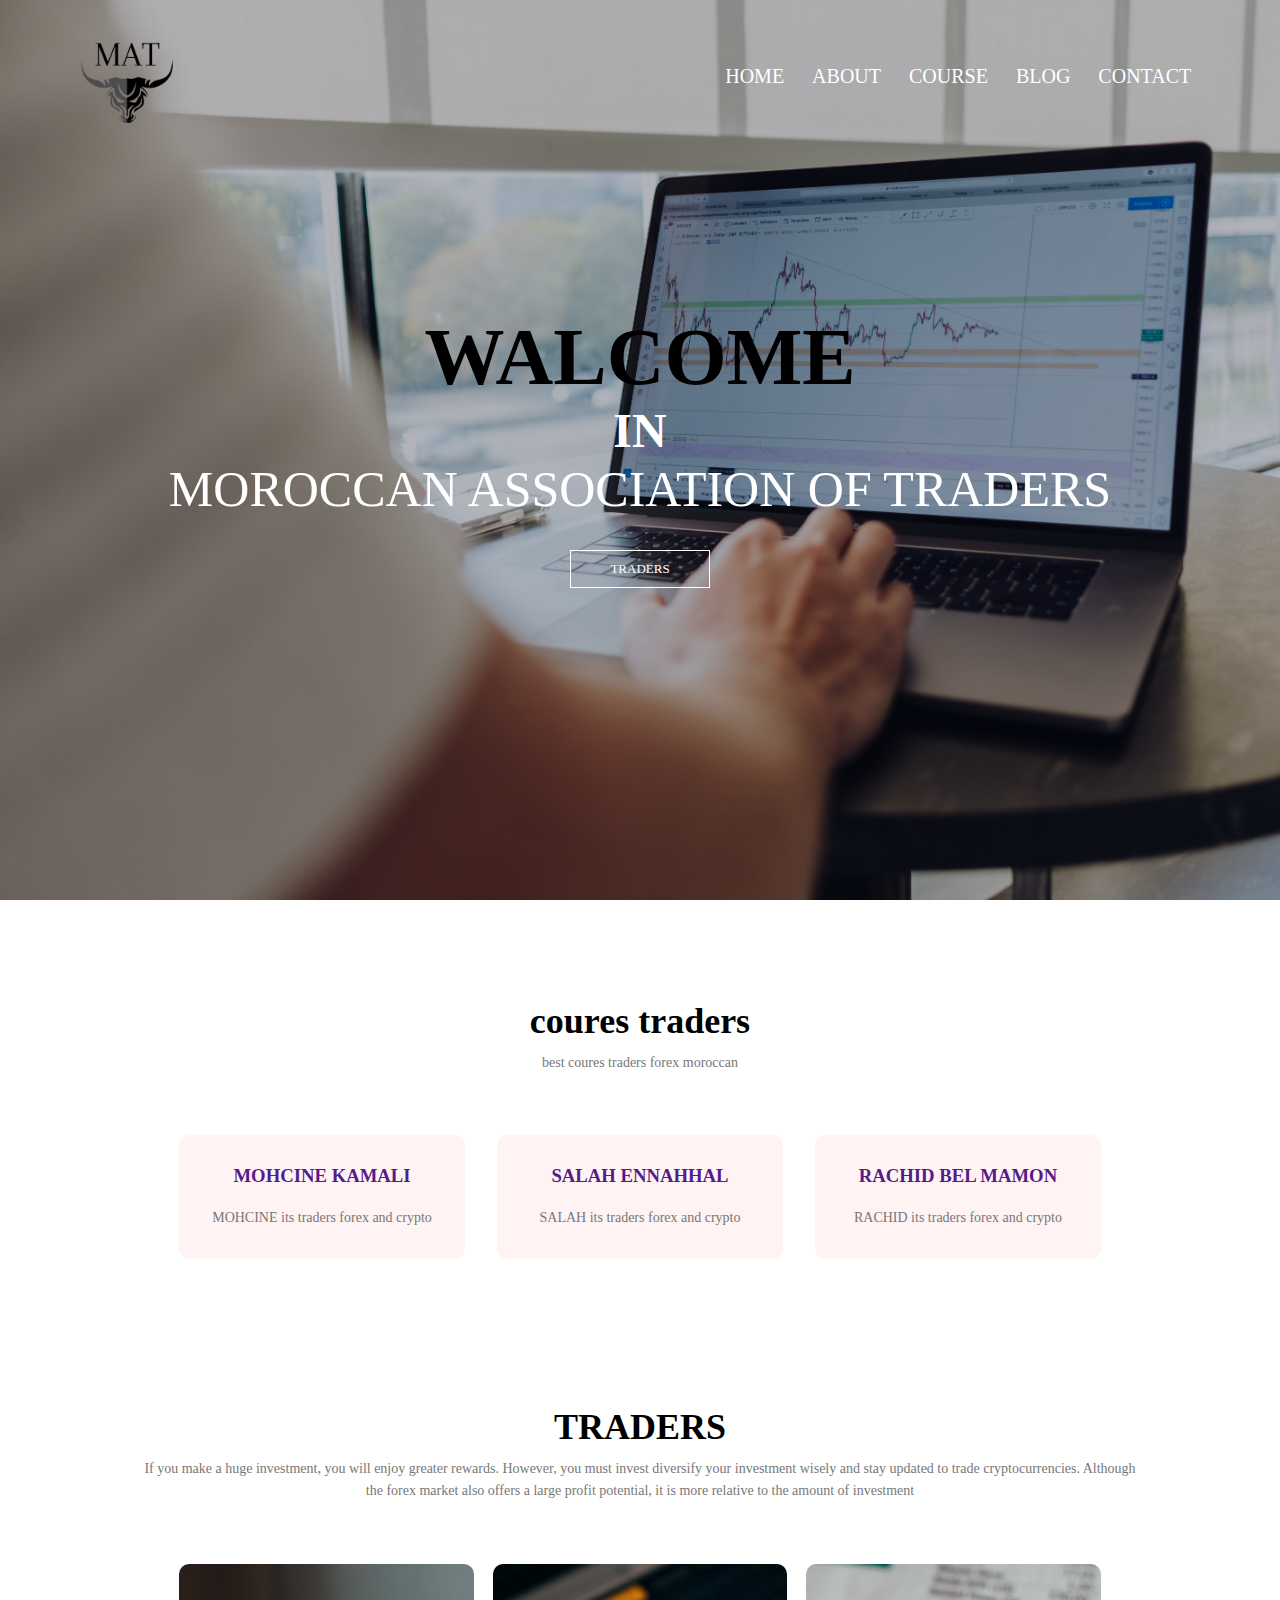
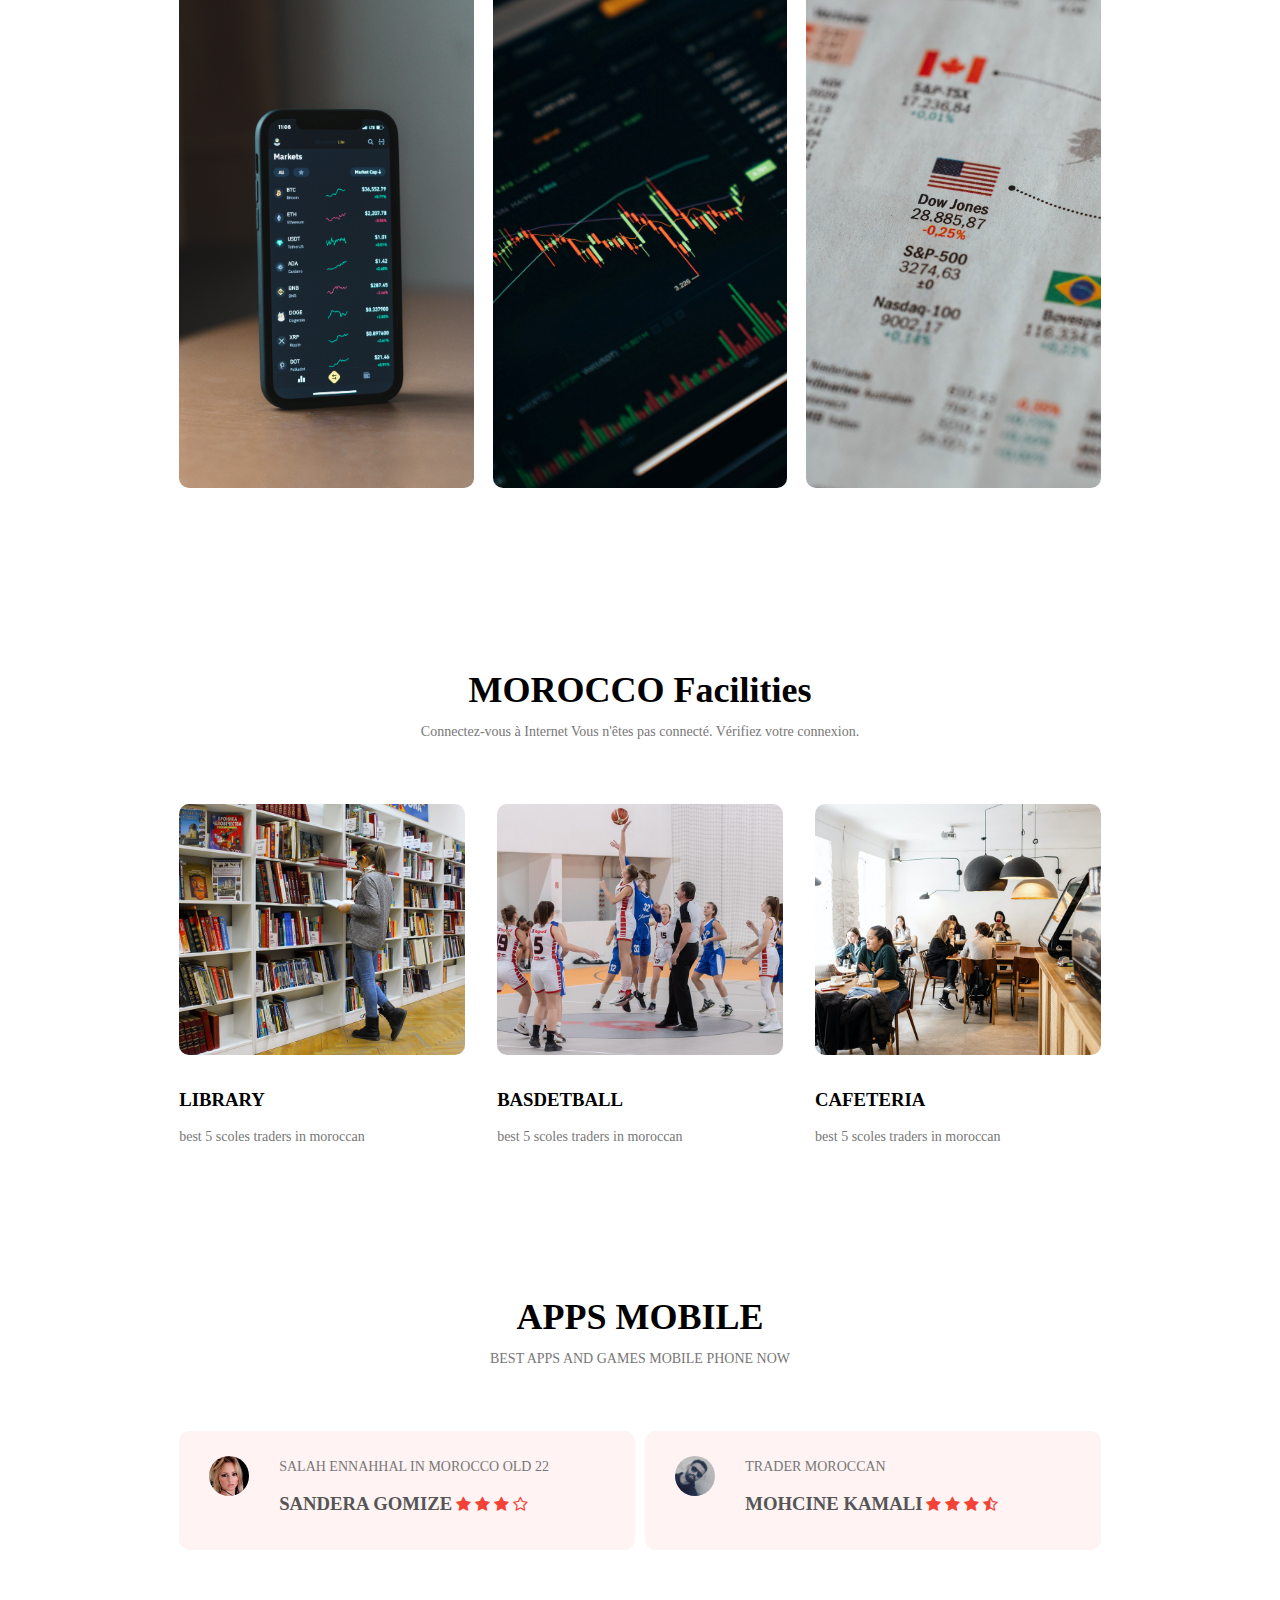
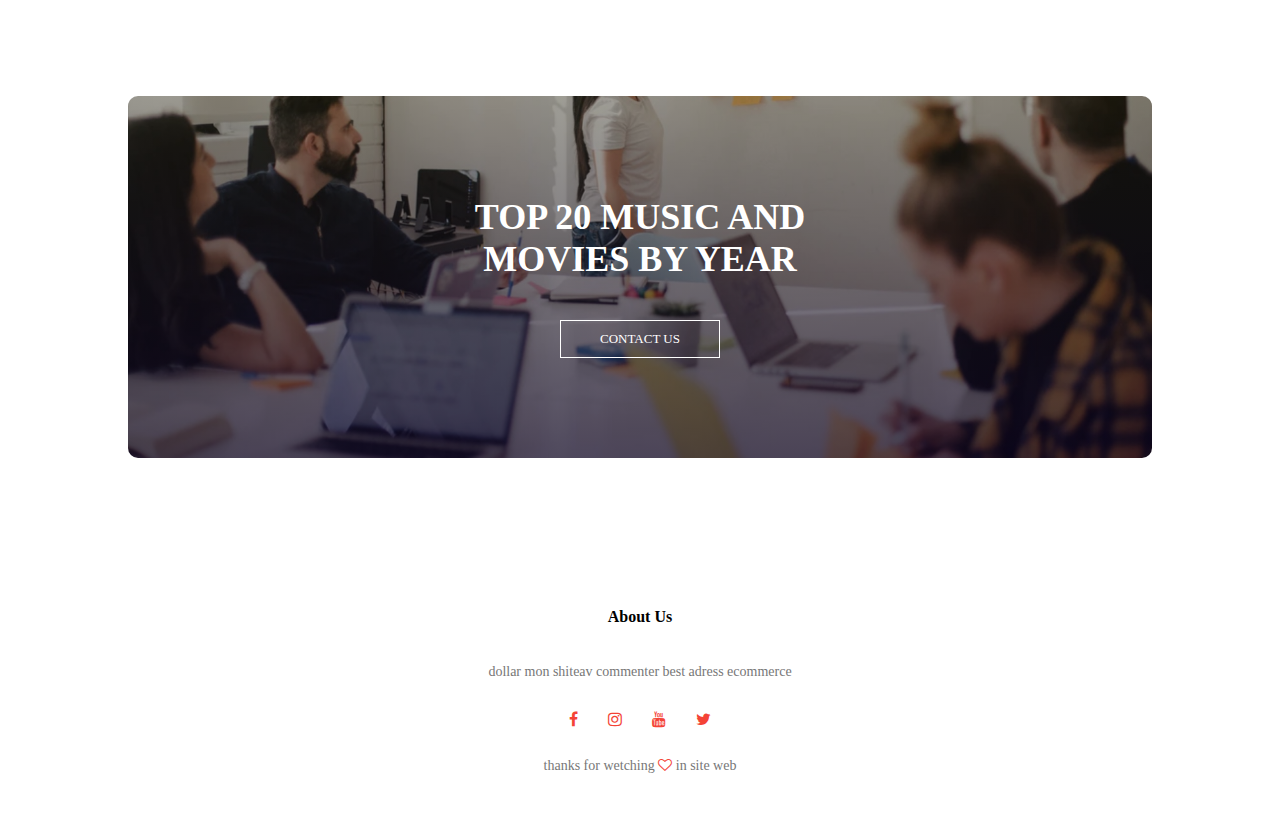
<file: index.html>
<!DOCTYPE html>
<html>
<head>
    <meta name="viewport" content="with=device-width, initial-scale=1.0">
    <title>Moroccan Association of traders</title>
    <link rel="stylesheet" href="style.css">
<link rel="stylesheet" href="https://stackpath.bootstrapcdn.com/font-awesome/4.7.0/css/font-awesome.min.css">
</head>
<body>
    <section class="header">
        <nav>
            <a href="index.html"><img src="images/LOGO.1.png"></a>
            <div class="nav-links" id="navlinks">
                <i class="fa fa-times" onclick="hideMenu()"></i>
                <ul>
                    <li><a href="index.html">HOME</a></li>
                    <li><a href="about.html">ABOUT</a></li>
                    <li><a href="Course.html">COURSE</a></li>
                    <li><a href="blog.html">BLOG</a></li>
                    <li><a href="Contact.html">CONTACT</a></li>
                </ul>
            </div>
            <i class="fa fa-bars" onclick="showMenu()"></i>
        </nav>
<div class="text-box">
    <h1>WALCOME</h1>
    <h2>IN</h2>
    <P>MOROCCAN ASSOCIATION OF TRADERS</P>
    <a href="TRADER.html" class="hero-btn">TRADERS</a>
</div>
        
        
</section>
    
<!------ COURSE ------>
    <section class="COURSE">
        <h1>coures traders</h1>
        <p>best coures traders forex moroccan </p>
        
        <div class="row">
            <div class="COURSE-col">
                <a href=""><h3>MOHCINE KAMALI</h3></a>
                <P>MOHCINE its traders forex and crypto</P>
            </div>
            <div class="COURSE-col">
                <a href=""><h3>SALAH ENNAHHAL</h3></a>
                <P>SALAH its traders forex and crypto</P>
            </div>
            <div class="COURSE-col">
                <a href=""><h3>RACHID BEL MAMON</h3></a>
                <P>RACHID its traders forex and crypto</P>
            </div>
        </div>
    </section>
<!------ campus ------->
<section class="campus">
    <h1>TRADERS</h1>
    <P>If you make a huge investment, you will enjoy greater rewards. However, you must invest diversify your investment wisely and stay updated to trade cryptocurrencies. Although the forex market also offers a large profit potential, it is more relative to the amount of investment</P>
    
    <div class="row">
        <div class="campus-col">
            <a href=""><img src="images/PHOTO1%20%20CRYPTO.jpg"></a>
            <div class="layer">
                <a href=""><h3>CRYPTO</h3></a>
            </div>
        </div>
         <div class="campus-col">
            <a href=""><img src="images/PHOTO2%20FOREX.jpg"></a>
            <div class="layer">
                <a href=""><h3>FOREX</h3></a>
            </div>
        </div>
         <div class="campus-col">
            <a href=""><img src="images/PHOTO6%20LISE.jpg"></a>
            <div class="layer">
                <a href=""><h3>GLOBAL MARKET INDICES</h3></a>
            </div>
        </div>
    </div>
</section>

<!-------- Facilities -------->
 <section class="Facilities">
     <h1>MOROCCO Facilities</h1>
     <P>Connectez-vous à Internet
Vous n'êtes pas connecté. Vérifiez votre connexion.</P>
     <div class="row">
         <div class="Facilities-col">
             <a href=""><img src="images/library.png"></a>
             <h3>LIBRARY</h3>
             <p>best 5 scoles traders in moroccan</p>
        </div>
         <div class="Facilities-col">
             <a href=""><img src="images/basketball.png"></a>
             <h3>BASDETBALL</h3>
             <p>best 5 scoles traders in moroccan</p>
        </div>
         <div class="Facilities-col">
             <a href=""><img src="images/cafeteria.png"></a>
             <h3>CAFETERIA</h3>
             <p>best 5 scoles traders in moroccan</p>
        </div>
     </div>
</section>
    
<!------- testmonials -------->
    
    <section class="testmonials">
        <h1>APPS MOBILE</h1>
        <p>BEST APPS AND GAMES MOBILE PHONE NOW</p>
        <div class="row">
            <div class="testmonial-col">
                <a href=""><img src="images/user1.jpg"></a>
                <div>
                    <p>SALAH ENNAHHAL IN MOROCCO OLD 22 </p>
                    <a href=""><H3>SANDERA GOMIZE</H3></a>
                    <i class="fa fa-star"></i>
                    <i class="fa fa-star"></i>
                    <i class="fa fa-star"></i>
                    <i class="fa fa-star-o"></i>
                </div>
            </div>
            <div class="testmonial-col">
                <a href=""><img src="images/mohcine.jpg"></a>
                <div>
                    <p>TRADER MOROCCAN </p>
                    <a href=""><H3>MOHCINE KAMALI</H3></a>
                    <i class="fa fa-star"></i>
                    <i class="fa fa-star"></i>
                    <i class="fa fa-star"></i>
                    <i class="fa fa-star-half-o"></i>
                </div>
            </div>
        </div>
    </section>
    
<!------- call to action -------->
    
    <section class="cta">
        <h1>TOP 20 MUSIC AND <br> MOVIES BY YEAR</h1>
        <a href="Contact.html" class="hero-btn">CONTACT US</a>
        
    </section>
<!------- footer -------->
    <section class="footer">
        <h4>About Us</h4>
        <p>dollar mon shiteav commenter best adress ecommerce</p>
        <div class="icons">
            <a href="https://www.facebok.com"><i class="fa fa-facebook"></i></a>
            <a href="https://www.instagram.com"><i class="fa fa-instagram"></i></a>
            <a href="https://www.youtube.com"><i class="fa fa-youtube"></i></a>
            <a href="https://www.twitter.com"><i class="fa fa-twitter"></i></a>
        </div>
        <p>thanks for wetching <i class="fa fa-heart-o"></i> in site web </p>
    </section>
    
    
    
<!--------JavaScript for toggle Menu-------->
<script>
    
    var navlinks = document.getElementById("navlinks");
    function showMenu(){
        navlinks.style.right = "0";
    }
    function hideMenu(){
        navlinks.style.right = "-200px";
    }
    
</script>
    
</body>
</html>
</file>
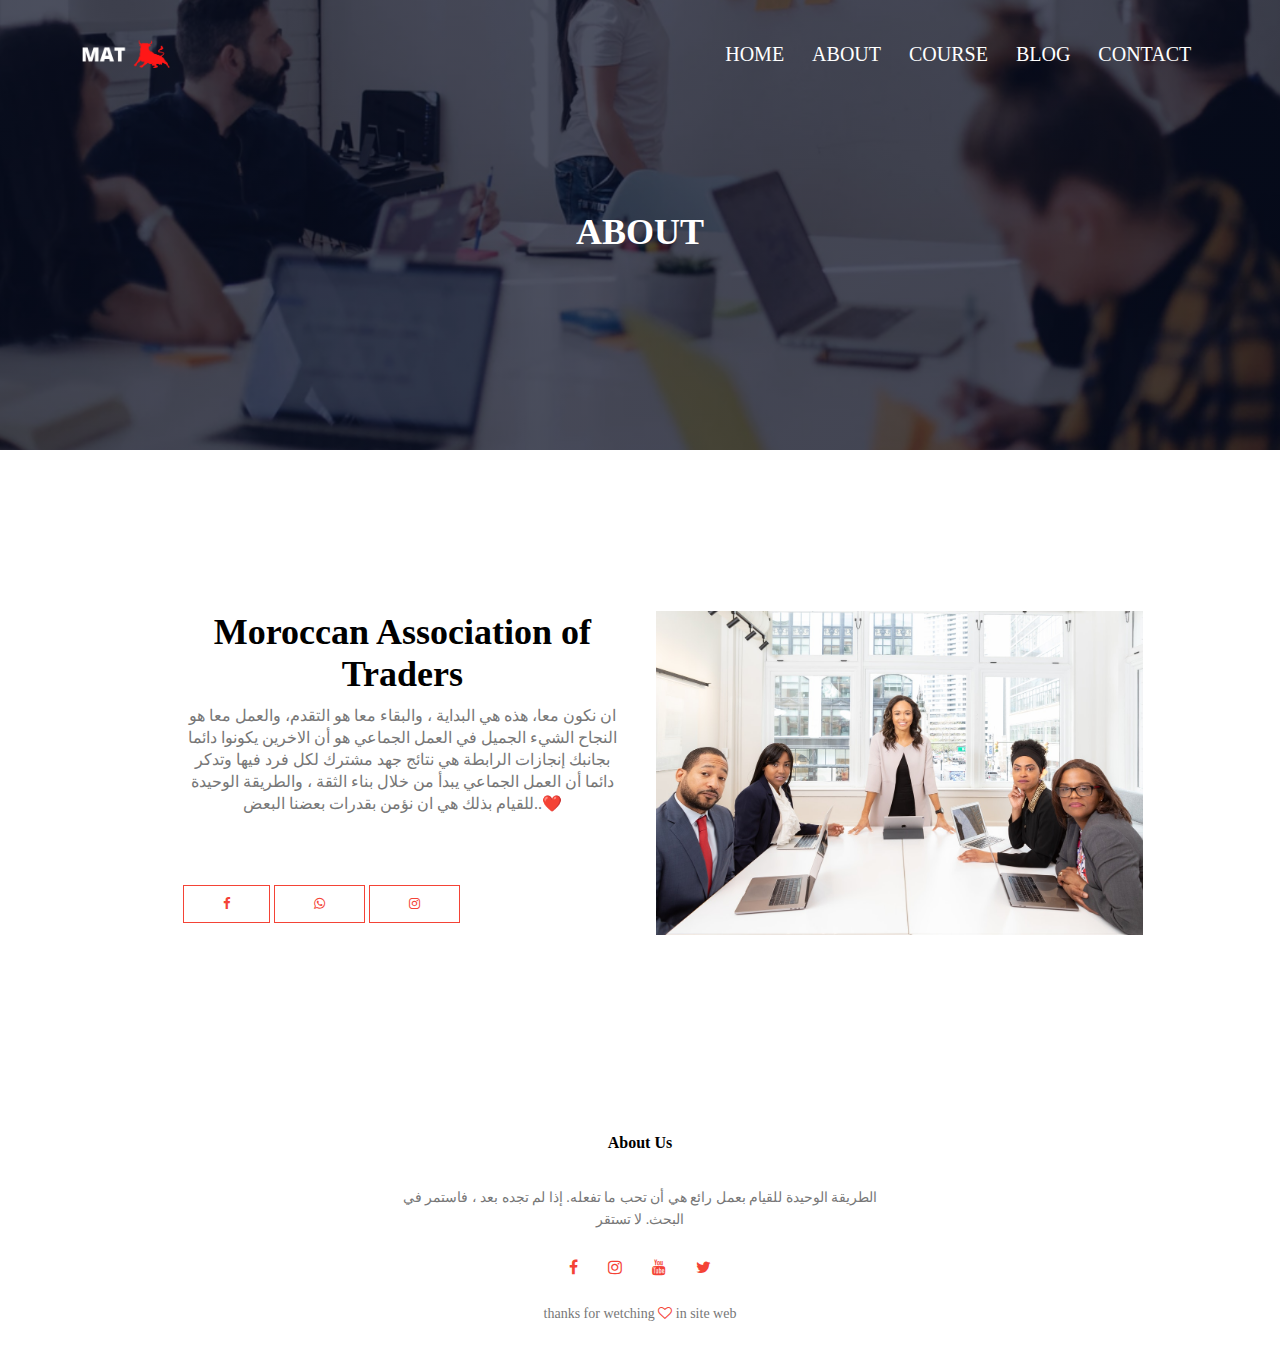
<file: about.html>
<!DOCTYPE html>
<html>
<head>
    <meta name="viewport" content="with=device-width, initial-scale=1.0">
    <title>ABOUT</title>
    <link rel="stylesheet" href="style.css">
<link rel="stylesheet" href="https://stackpath.bootstrapcdn.com/font-awesome/4.7.0/css/font-awesome.min.css">
</head>
<body>
    <section class="sub-header">
        <nav>
            <a herf="index.html"><img src="images/MAT%201.png"></a>
            <div class="nav-links" id="navlinks">
                <i class="fa fa-times" onclick="hideMenu()"></i>
                <ul>
                    <li><a href="index.html">HOME</a></li>
                    <li><a href="about.html">ABOUT</a></li>
                    <li><a href="Course.html">COURSE</a></li>
                    <li><a href="blog.html">BLOG</a></li>
                    <li><a href="Contact.html">CONTACT</a></li>
                </ul>
            </div>
            <i class="fa fa-bars" onclick="showMenu()"></i>
        </nav>
        <h1>ABOUT</h1>
</section>

<!-------- About Us content ---------->
    
<section class="About-Us">
    <div class="row">
        <div class="About-col">
            <h1>Moroccan Association of Traders</h1>
            <p> ان نكون معا، هذه هي البداية ، والبقاء معا هو التقدم، والعمل معا هو النجاح
الشيء الجميل في العمل الجماعي هو أن الاخرين يكونوا دائما بجانبك
 إنجازات الرابطة هي نتائج جهد مشترك لكل فرد فيها
 وتدكر دائما أن العمل الجماعي يبدأ من خلال بناء الثقة ، والطريقة الوحيدة للقيام بذلك هي ان نؤمن بقدرات بعضنا البعض..❤️</p>
            <div class="About-col">
            <a href="https://www.facebook.com/groups/344649797071802/" class="hero-btn red-btn"><i class="fa fa-facebook"></i></a>
            <a href="https://www.facebook.com/groups/344649797071802/" class="hero-btn red-btn"><i class="fa fa-whatsapp"></i></a>
            <a href="https://www.facebook.com/groups/344649797071802/" class="hero-btn red-btn"><i class="fa fa-instagram"></i></a>
            </div>
        </div>
        <div class="About-col">
            <img src="images/about.jpg">
        </div>
    </div>
</section>

<!------- footer -------->
    <section class="footer">
        <h4>About Us</h4>
        <p>الطريقة الوحيدة للقيام بعمل رائع هي أن تحب ما تفعله. إذا لم تجده بعد ، فاستمر في<br> البحث. لا تستقر</p>
        <div class="icons">
            <i class="fa fa-facebook"></i>
            <i class="fa fa-instagram"></i>
            <i class="fa fa-youtube"></i>
            <i class="fa fa-twitter"></i>
        </div>
        <p>thanks for wetching <i class="fa fa-heart-o"></i> in site web </p>
    </section>
    
    
    
<!--------JavaScript for toggle Menu-------->
<script>
    
    var navlinks = document.getElementById("navlinks");
    function showMenu(){
        navlinks.style.right = "0";
    }
    function hideMenu(){
        navlinks.style.right = "-200px";
    }
    
</script>
    
</body>
</html>
</file>
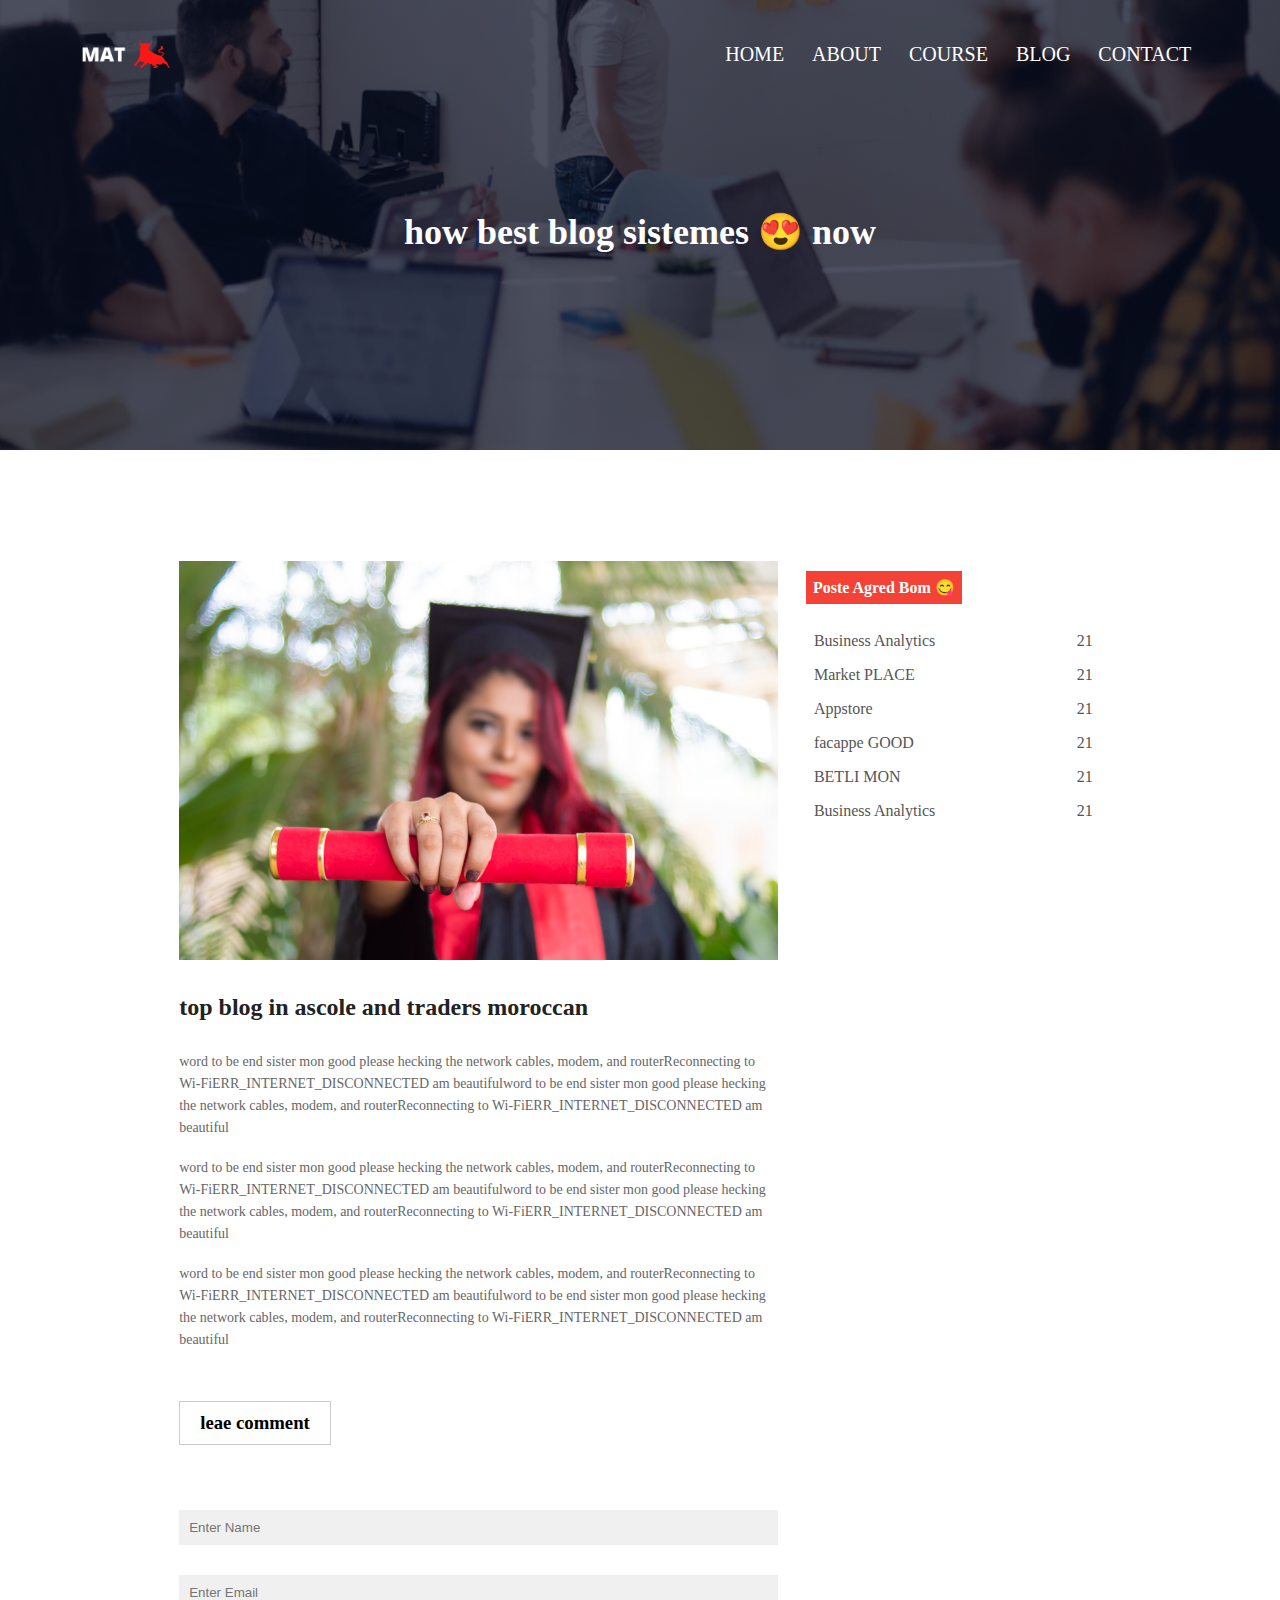
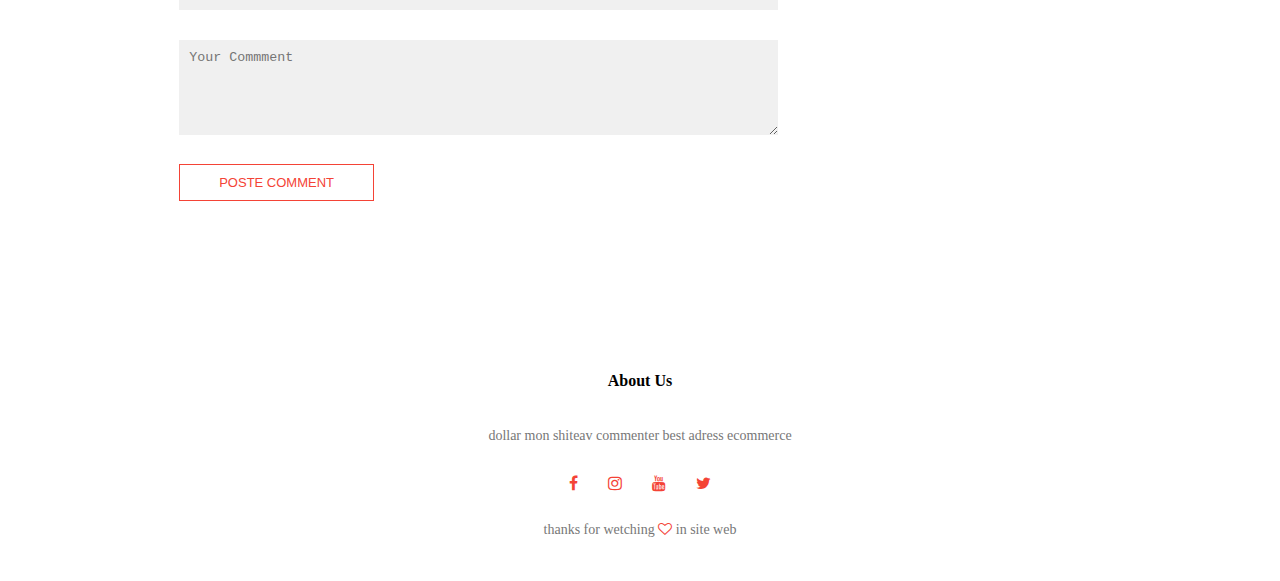
<file: blog.html>
<!DOCTYPE html>
<html>
<head>
    <meta name="viewport" content="with=device-width, initial-scale=1.0">
    <title>BLOG</title>
    <link rel="stylesheet" href="style.css">
<link rel="stylesheet" href="https://stackpath.bootstrapcdn.com/font-awesome/4.7.0/css/font-awesome.min.css">
</head>
<body>
    <section class="sub-header">
        <nav>
            <a herf="index.html"><img src="images/MAT%201.png"></a>
            <div class="nav-links" id="navlinks">
                <i class="fa fa-times" onclick="hideMenu()"></i>
                <ul>
                    <li><a href="index.html">HOME</a></li>
                    <li><a href="about.html">ABOUT</a></li>
                    <li><a href="Course.html">COURSE</a></li>
                    <li><a href="blog.html">BLOG</a></li>
                    <li><a href="Contact.html">CONTACT</a></li>
                </ul>
            </div>
            <i class="fa fa-bars" onclick="showMenu()"></i>
        </nav>
        <h1>how best blog sistemes 😍 now</h1>
</section>
    
<!--------- blog page content -------->

<section class="blog-content">
    <div class="row">
        <div class="blog-left">
            <img src="images/certificate.jpg">
            <h2>top blog in ascole and traders moroccan</h2>
            <p> word to be end sister mon good please hecking the network cables, modem, and routerReconnecting to Wi-FiERR_INTERNET_DISCONNECTED
am beautifulword to be end sister mon good please hecking the network cables, modem, and routerReconnecting to Wi-FiERR_INTERNET_DISCONNECTED
am beautiful</p>
            <br>
            <p>word to be end sister mon good please hecking the network cables, modem, and routerReconnecting to Wi-FiERR_INTERNET_DISCONNECTED
am beautifulword to be end sister mon good please hecking the network cables, modem, and routerReconnecting to Wi-FiERR_INTERNET_DISCONNECTED
am beautiful</p>
            <br>
            <p>word to be end sister mon good please hecking the network cables, modem, and routerReconnecting to Wi-FiERR_INTERNET_DISCONNECTED
am beautifulword to be end sister mon good please hecking the network cables, modem, and routerReconnecting to Wi-FiERR_INTERNET_DISCONNECTED
am beautiful</p>
            
            <div class="comment-box">
                    <h3>leae comment</h3>
                    <form class="comment-form">
                        <input type="text" placeholder="Enter Name">
                        <input type="Email" placeholder="Enter Email">
                        <textarea rows="5" placeholder="Your Commment"></textarea>
                        <button type="submit" class="hero-btn red-btn">POSTE COMMENT</button>
                    </form>
                </div>
        </div>
        <div class="blog-right">
            <h3>Poste Agred Bom 😋</h3>
            <div>
                <span>Business Analytics</span>
                <span>21</span>
            </div>
            <div>
                <span>Market PLACE</span>
                <span>21</span>
            </div>
            <div>
                <span>Appstore</span>
                <span>21</span>
            </div>
            <div>
                <span>facappe GOOD</span>
                <span>21</span>
            </div>
            <div>
                <span>BETLI MON</span>
                <span>21</span>
            </div>
            <div>
                <span>Business Analytics</span>
                <span>21</span>
            </div>
        </div>
    </div>
    
</section>
    
    
<!------- footer -------->
    <section class="footer">
        <h4>About Us</h4>
        <p>dollar mon shiteav commenter best adress ecommerce</p>
        <div class="icons">
            <i class="fa fa-facebook"></i>
            <i class="fa fa-instagram"></i>
            <i class="fa fa-youtube"></i>
            <i class="fa fa-twitter"></i>
        </div>
        <p>thanks for wetching <i class="fa fa-heart-o"></i> in site web </p>
    </section>
    
    
    
<!--------JavaScript for toggle Menu-------->
<script>
    
    var navlinks = document.getElementById("navlinks");
    function showMenu(){
        navlinks.style.right = "0";
    }
    function hideMenu(){
        navlinks.style.right = "-200px";
    }
    
</script>
    
</body>
</html>
</file>
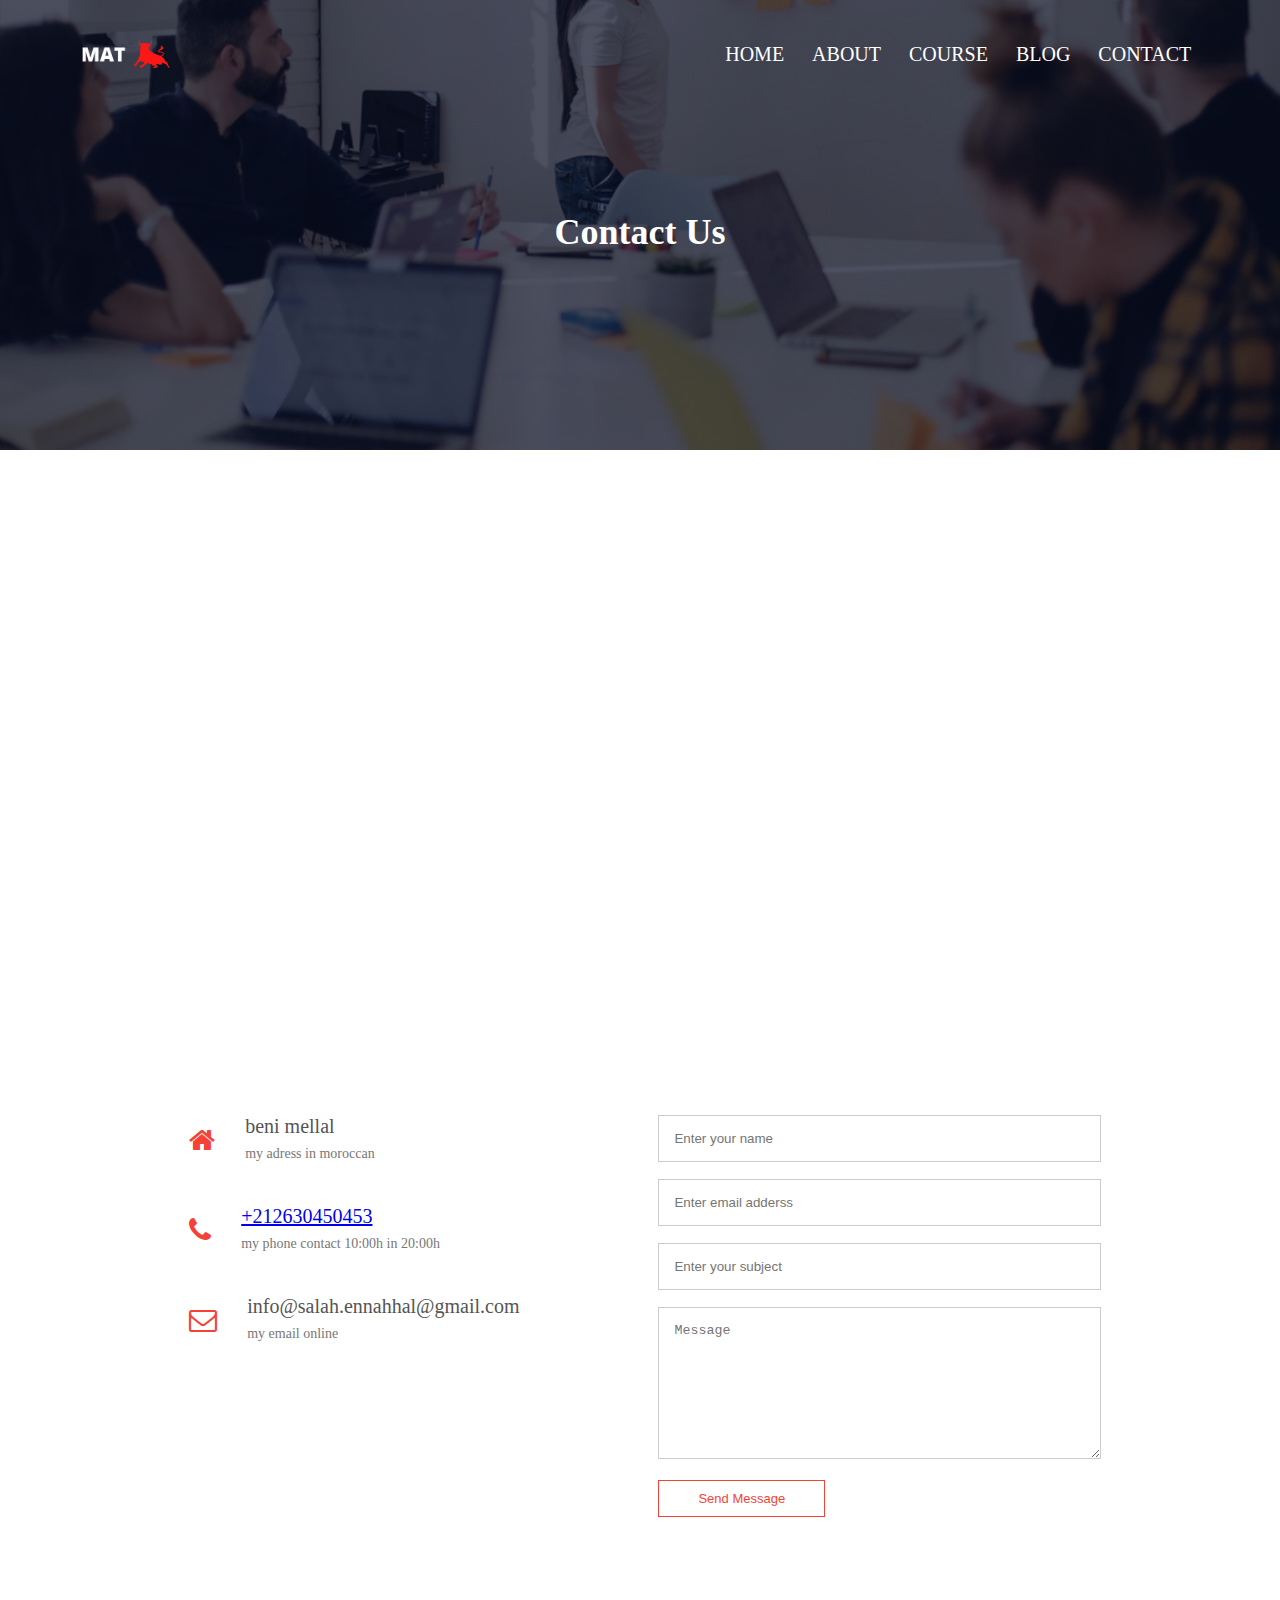
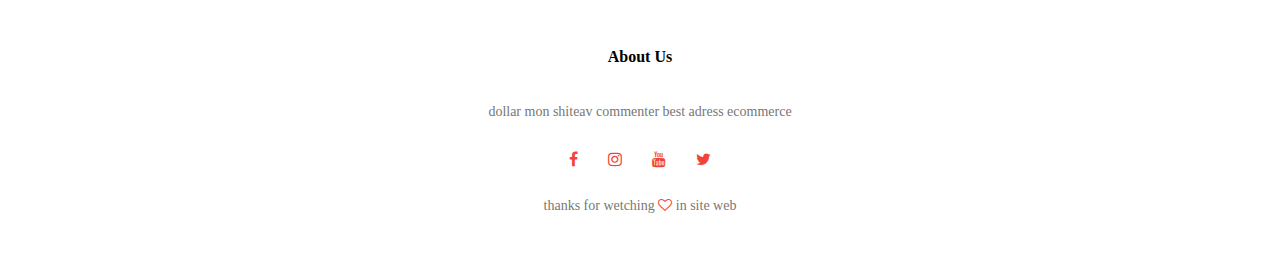
<file: Contact.html>
<!DOCTYPE html>
<html>
<head>
    <meta name="viewport" content="with=device-width, initial-scale=1.0">
    <title>CONTACT</title>
    <link rel="stylesheet" href="style.css">
<link rel="stylesheet" href="https://stackpath.bootstrapcdn.com/font-awesome/4.7.0/css/font-awesome.min.css">
</head>
<body>
    <section class="sub-header">
        <nav>
            <a herf="index.html"><img src="images/MAT%201.png"></a>
            <div class="nav-links" id="navlinks">
                <i class="fa fa-times" onclick="hideMenu()"></i>
                <ul>
                    <li><a href="index.html">HOME</a></li>
                    <li><a href="about.html">ABOUT</a></li>
                    <li><a href="Course.html">COURSE</a></li>
                    <li><a href="blog.html">BLOG</a></li>
                    <li><a href="Contact.html">CONTACT</a></li>
                </ul>
            </div>
            <i class="fa fa-bars" onclick="showMenu()"></i>
        </nav>
        <h1>Contact Us</h1>
</section>

<!-------- Contact Us ---------->

<section class="location">
    
    <iframe src="https://www.google.com/maps/embed?pb=!1m18!1m12!1m3!1d53940.611058095325!2d-6.338209306206659!3d32.33097198990255!2m3!1f0!2f0!3f0!3m2!1i1024!2i768!4f13.1!3m3!1m2!1s0xda38649419c7fc1%3A0x6236b3e9a12bafd9!2z2KjZhtmKINmF2YTYp9mE4oCO!5e0!3m2!1sar!2sma!4v1642790773569!5m2!1sar!2sma" width="600" height="450" style="border:0;" allowfullscreen="" loading="lazy"></iframe>
</section>
<section class="Contact-Us">
    <div class="row">
    <div class="Contact-col">
        <div>
        <i class="fa fa-home"></i>
            <span>
                <h5>beni mellal</h5>
                <P>my adress in moroccan</P>
            </span>
        </div>
        <div>
        <i class="fa fa-phone"></i>
            <span>
                <h5><li><a href="index.html">+212630450453</a></li></h5>
                <P>my phone contact 10:00h in 20:00h</P>
            </span>
        </div>
        <div>
        <i class="fa fa-envelope-o"></i>
            <span>
                <h5>info@salah.ennahhal@gmail.com</h5>
                <P>my email online</P>
            </span>
        </div>
    </div>
    <div class="Contact-col">
        
        <form action="form-handler.php" method="post">
            <input type="text" name="name"placeholder="Enter your name" required>
            <input type="email" name="email"placeholder="Enter email adderss" required>
            <input type="text" name="subject"placeholder="Enter your subject" required>   
            <textarea rows="8" name="message"placeholder="Message" required></textarea>
            <button type="submit" class="hero-btn red-btn">Send Message</button>
        </form>
        
        
        
    
</div>
    </div>
</section>
    


<!------- footer -------->
    <section class="footer">
        <h4>About Us</h4>
        <p>dollar mon shiteav commenter best adress ecommerce</p>
        <div class="icons">
            <i class="fa fa-facebook"></i>
            <i class="fa fa-instagram"></i>
            <i class="fa fa-youtube"></i>
            <i class="fa fa-twitter"></i>
        </div>
        <p>thanks for wetching <i class="fa fa-heart-o"></i> in site web </p>
    </section>
    
    
    
<!--------JavaScript for toggle Menu-------->
<script>
    
    var navlinks = document.getElementById("navlinks");
    function showMenu(){
        navlinks.style.right = "0";
    }
    function hideMenu(){
        navlinks.style.right = "-200px";
    }
    
</script>
    
</body>
</html>
</file>
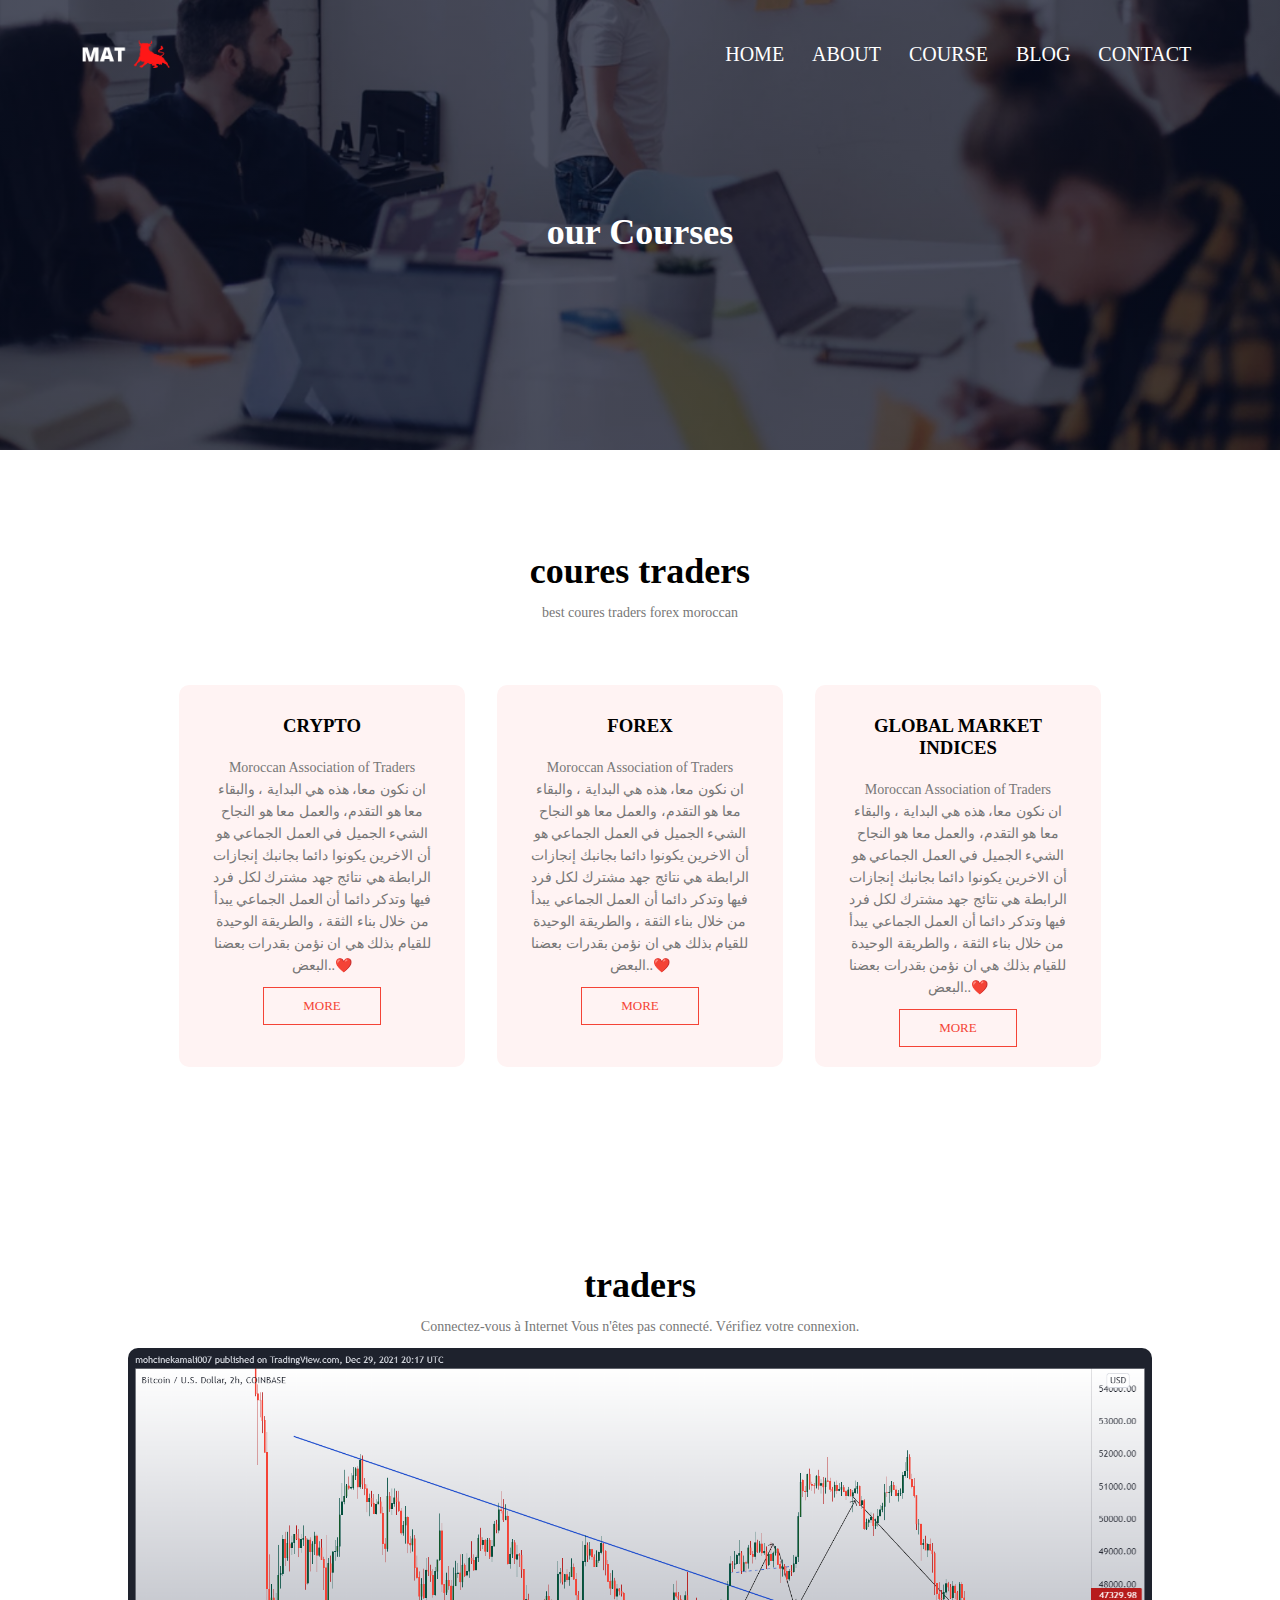
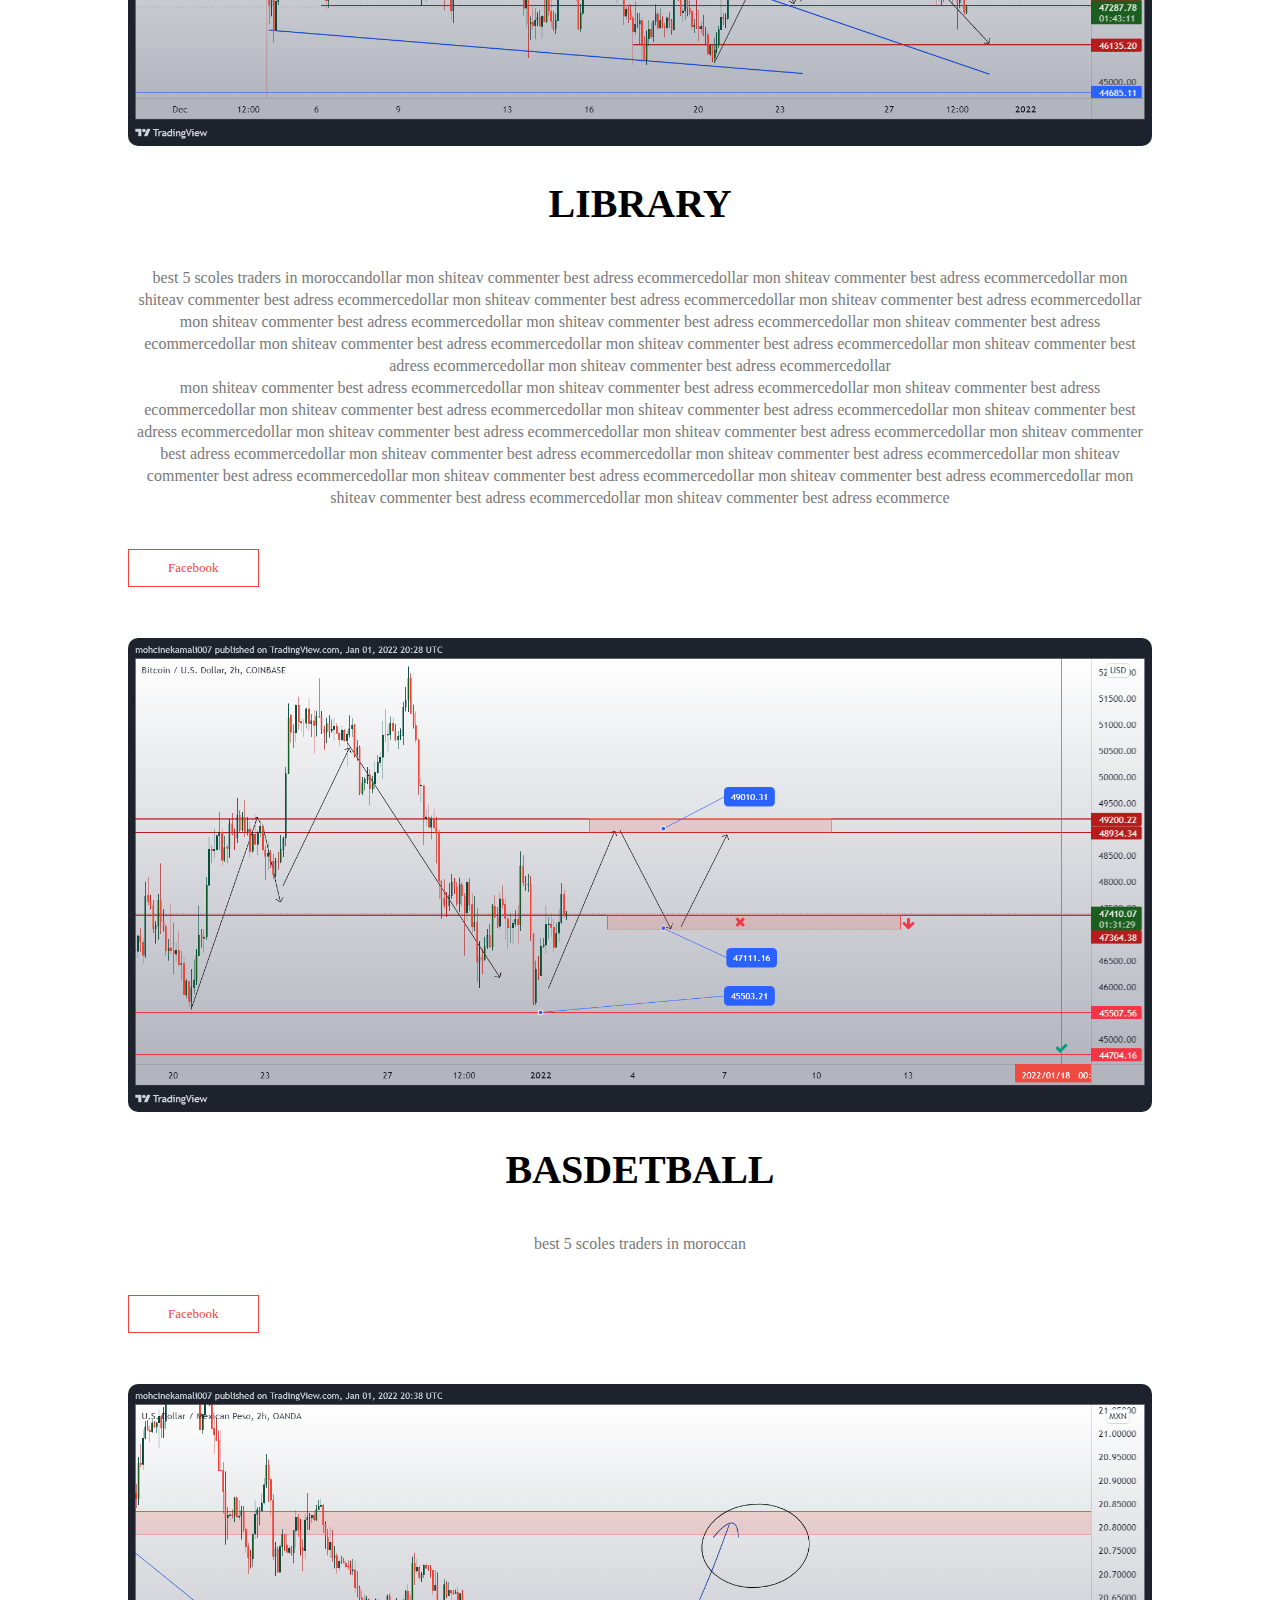
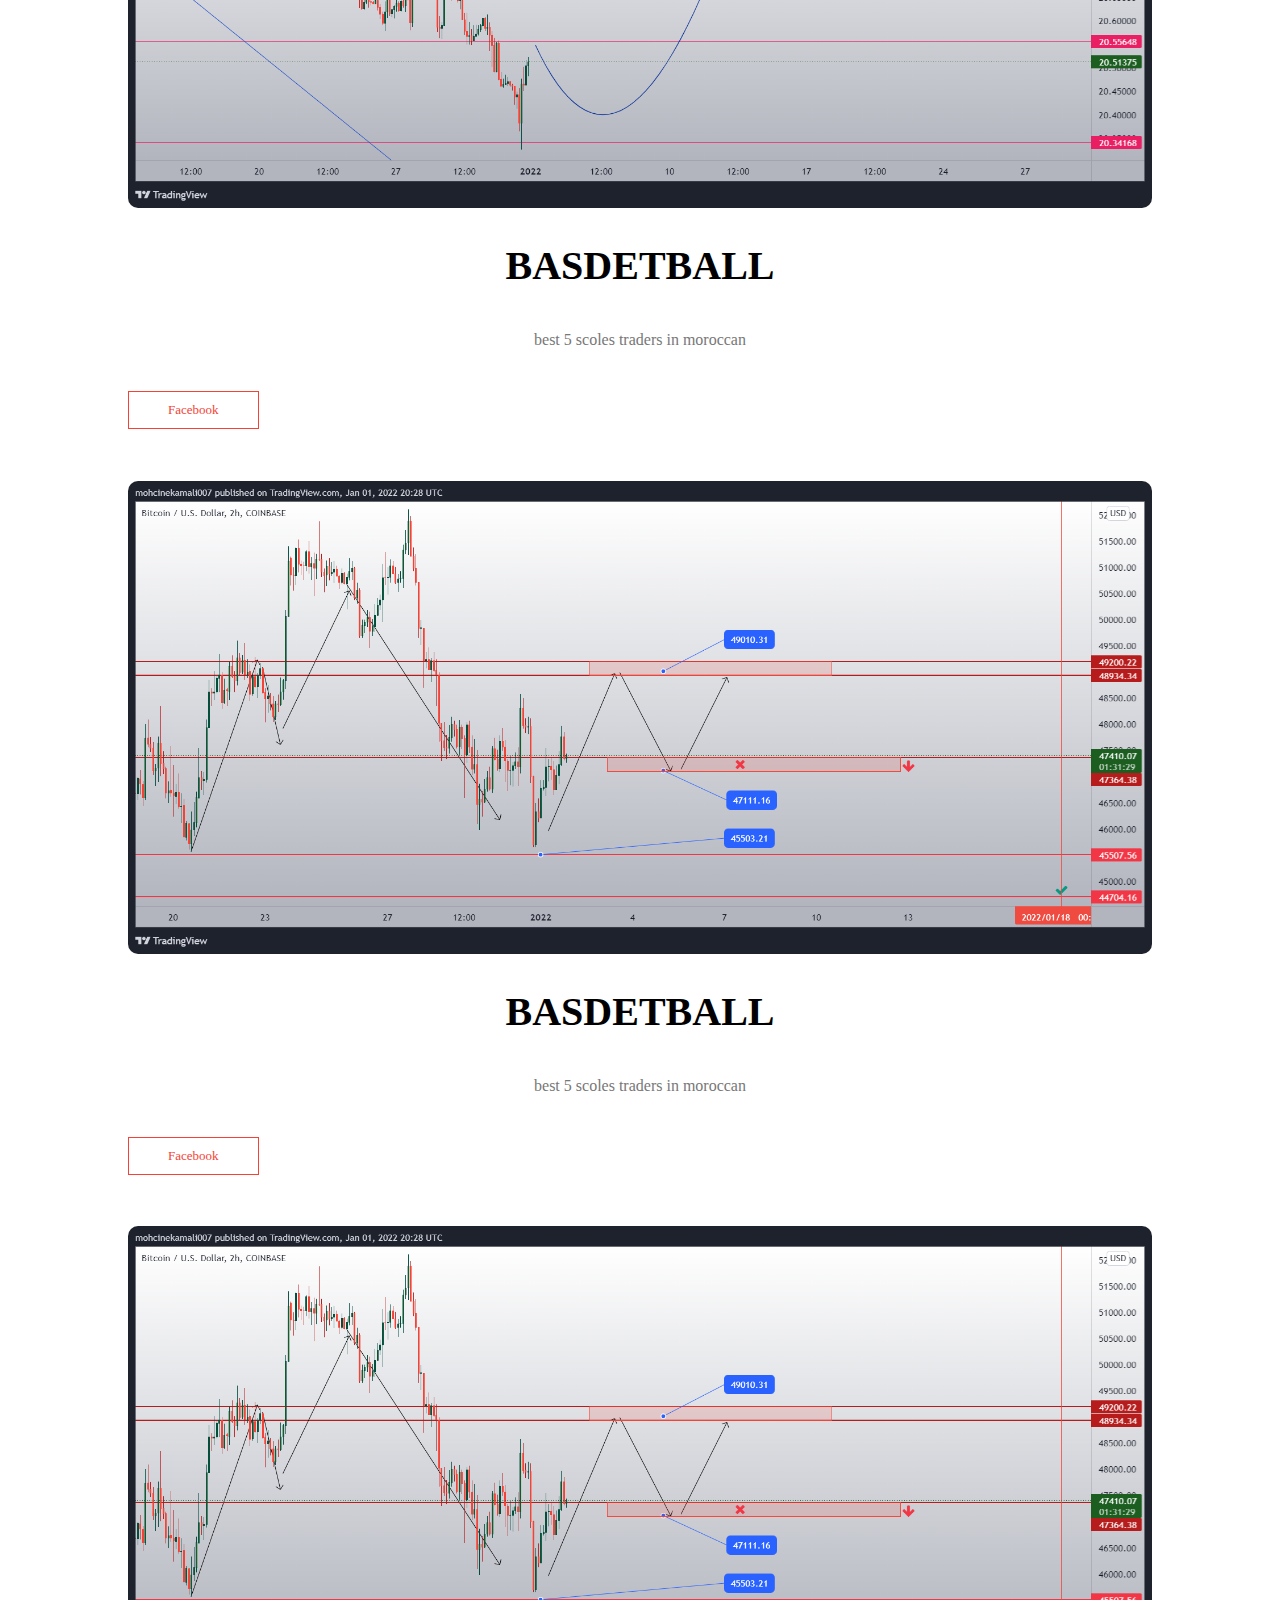
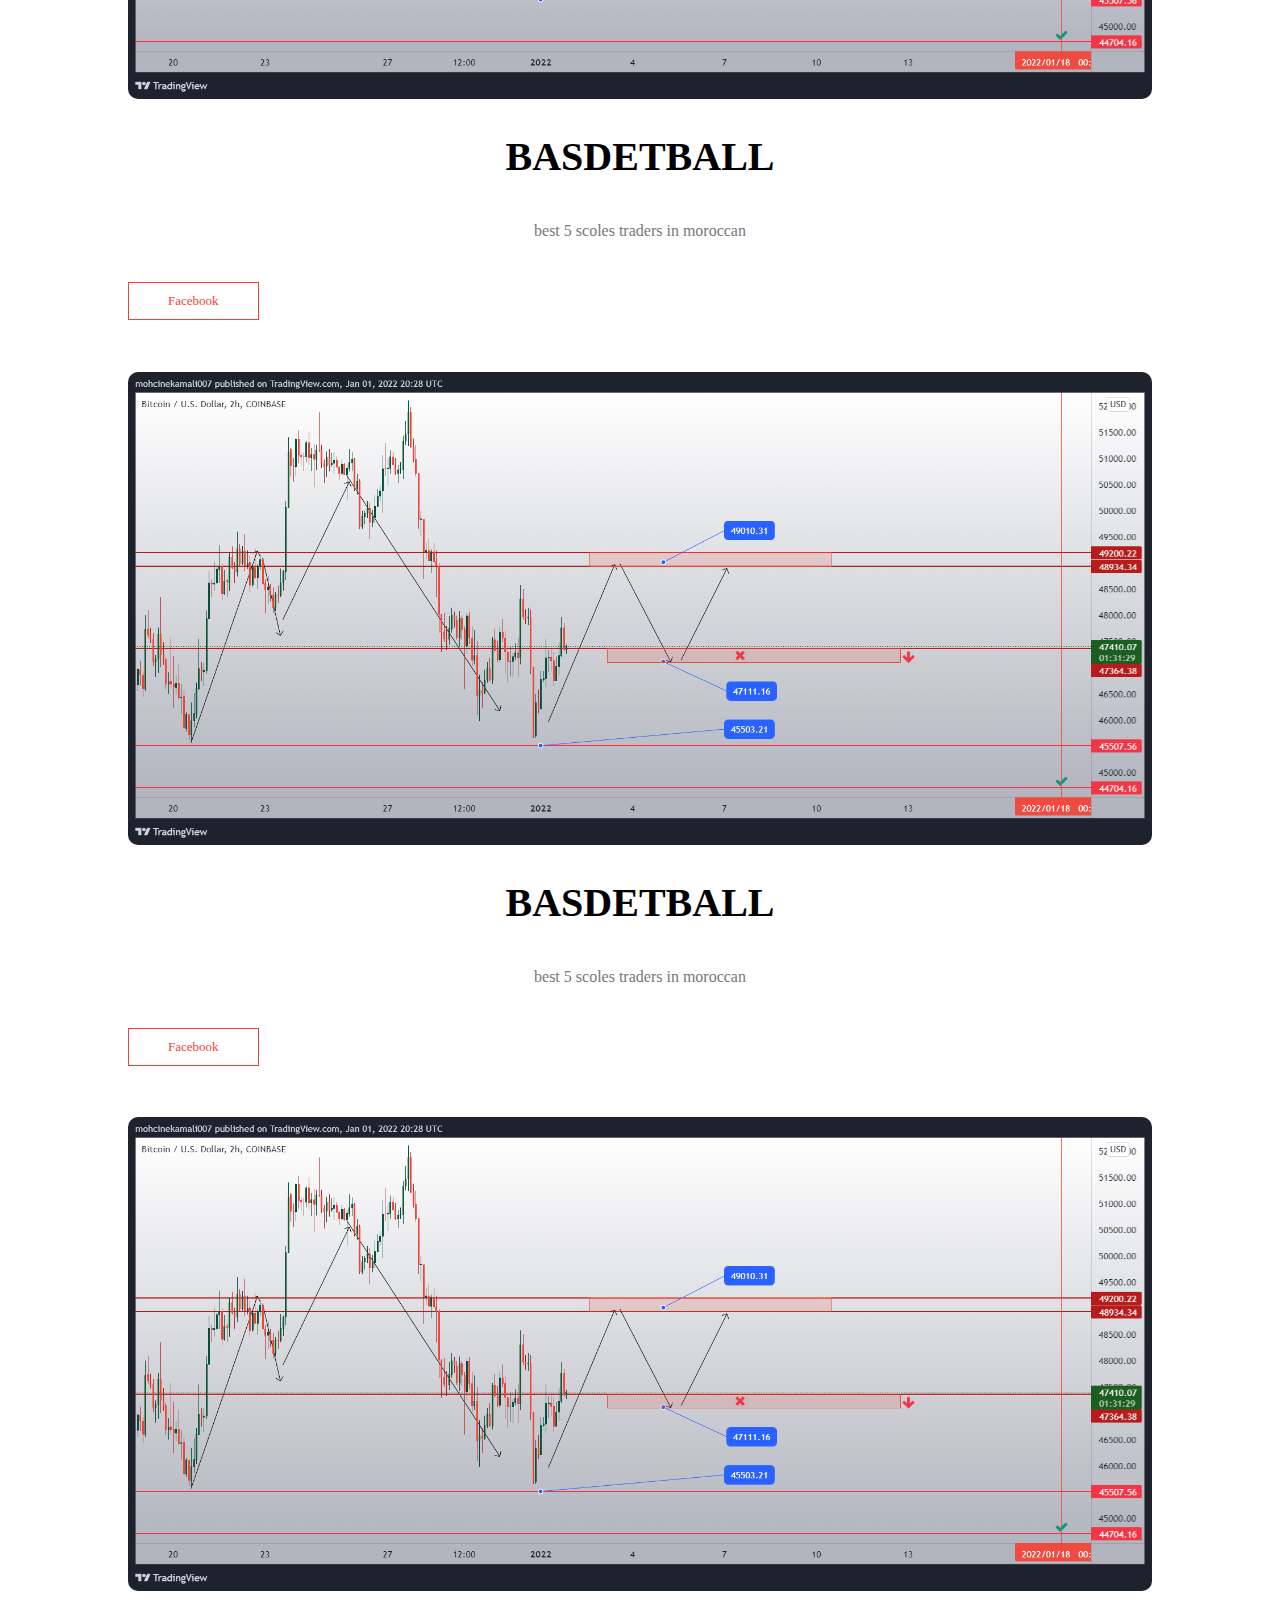
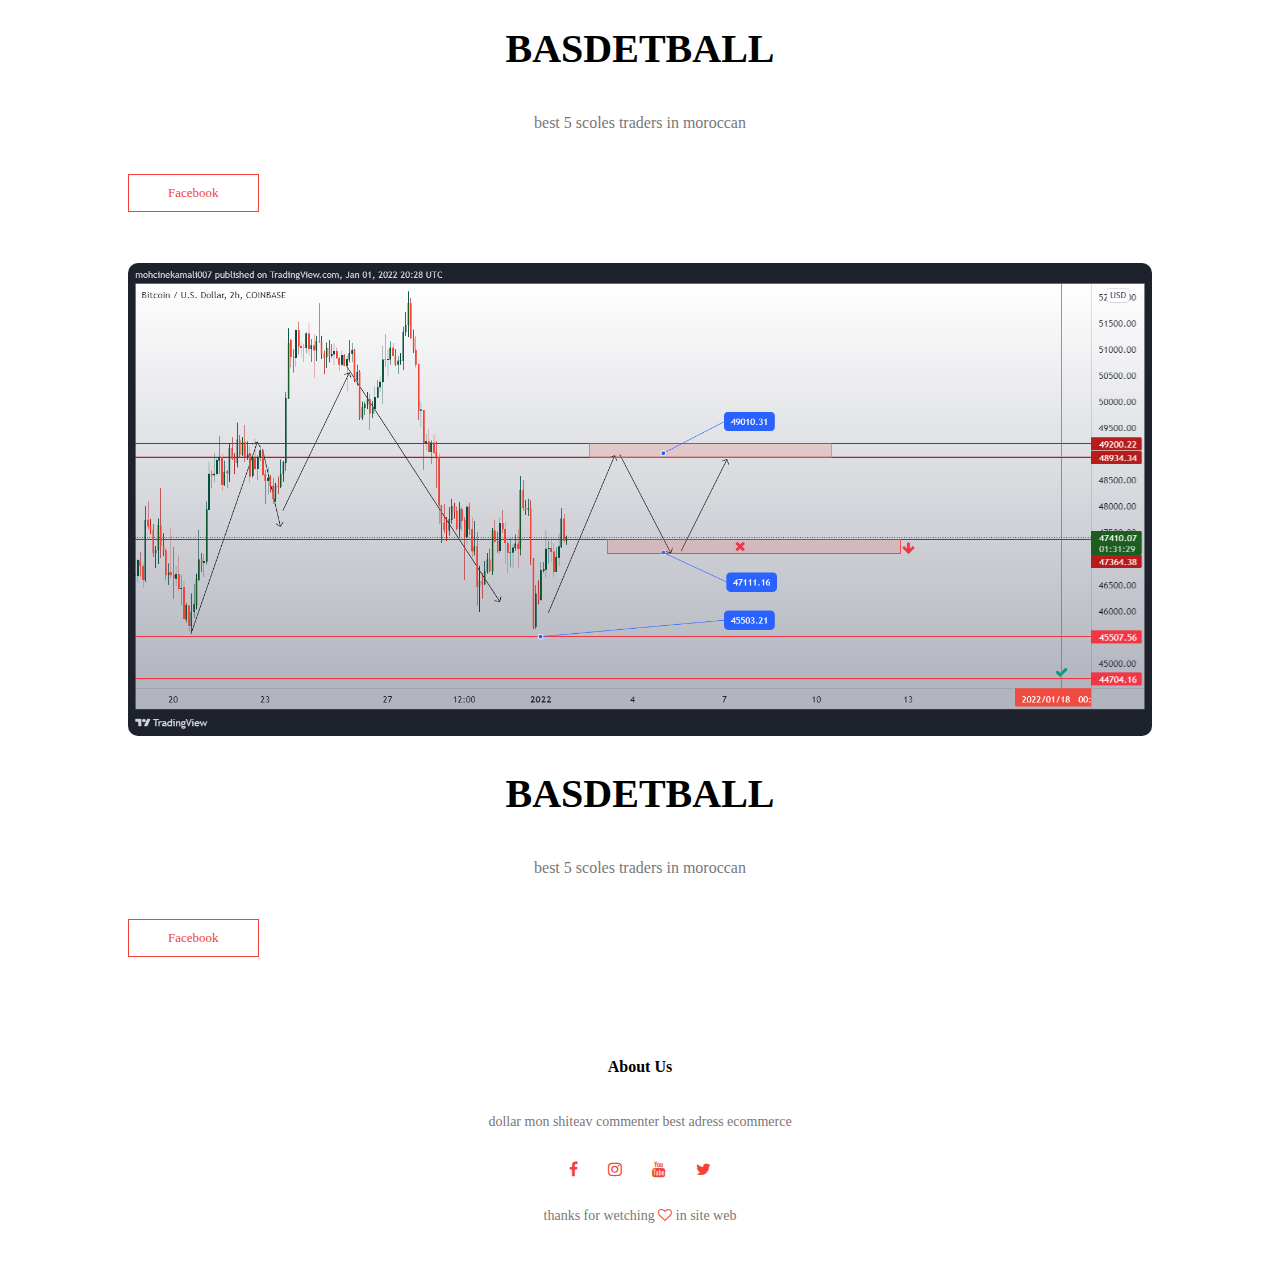
<file: Course.html>
<!DOCTYPE html>
<html>
<head>
    <meta name="viewport" content="with=device-width, initial-scale=1.0">
    <title>COURSE</title>
    <link rel="stylesheet" href="style.css">
<link rel="stylesheet" href="https://stackpath.bootstrapcdn.com/font-awesome/4.7.0/css/font-awesome.min.css">
</head>
<body>
    <section class="sub-header">
        <nav>
            <a herf="index.html"><img src="images/MAT%201.png"></a>
            <div class="nav-links" id="navlinks">
                <i class="fa fa-times" onclick="hideMenu()"></i>
                <ul>
                    <li><a href="index.html">HOME</a></li>
                    <li><a href="about.html">ABOUT</a></li>
                    <li><a href="Course.html">COURSE</a></li>
                    <li><a href="blog.html">BLOG</a></li>
                    <li><a href="Contact.html">CONTACT</a></li>
                </ul>
            </div>
            <i class="fa fa-bars" onclick="showMenu()"></i>
        </nav>
        <h1>our Courses</h1>
</section>

<!-------- Course ---------->

 <section class="COURSE">
        <h1>coures traders</h1>
        <p>best coures traders forex moroccan </p>
        
        <div class="row">
            <div class="COURSE-col">
                <h3>CRYPTO</h3>
                <P>Moroccan Association of Traders <br>
ان نكون معا، هذه هي البداية ، والبقاء معا هو التقدم، والعمل معا هو النجاح الشيء الجميل في العمل الجماعي هو أن الاخرين يكونوا دائما بجانبك إنجازات الرابطة هي نتائج جهد مشترك لكل فرد فيها وتدكر دائما أن العمل الجماعي يبدأ من خلال بناء الثقة ، والطريقة الوحيدة للقيام بذلك هي ان نؤمن بقدرات بعضنا البعض..❤️</P>
                <a href="forex.html" class="hero-btn red-btn">MORE</a>
            </div>
            <div class="COURSE-col">
                <h3>FOREX</h3>
                <P>Moroccan Association of Traders <br>
ان نكون معا، هذه هي البداية ، والبقاء معا هو التقدم، والعمل معا هو النجاح الشيء الجميل في العمل الجماعي هو أن الاخرين يكونوا دائما بجانبك إنجازات الرابطة هي نتائج جهد مشترك لكل فرد فيها وتدكر دائما أن العمل الجماعي يبدأ من خلال بناء الثقة ، والطريقة الوحيدة للقيام بذلك هي ان نؤمن بقدرات بعضنا البعض..❤️</P>
                <a href="https://www.facebook.com/mohcine.kamali" class="hero-btn red-btn">MORE</a>
            </div>
            <div class="COURSE-col">
                <h3>GLOBAL MARKET INDICES</h3>
                <P>Moroccan Association of Traders <br>
ان نكون معا، هذه هي البداية ، والبقاء معا هو التقدم، والعمل معا هو النجاح الشيء الجميل في العمل الجماعي هو أن الاخرين يكونوا دائما بجانبك إنجازات الرابطة هي نتائج جهد مشترك لكل فرد فيها وتدكر دائما أن العمل الجماعي يبدأ من خلال بناء الثقة ، والطريقة الوحيدة للقيام بذلك هي ان نؤمن بقدرات بعضنا البعض..❤️</P>
                <a href="https://www.facebook.com/mohcine.kamali" class="hero-btn red-btn">MORE</a>
            </div>
        </div>
    </section>
    
<!----------- Facilities1 ------------>
    
 <section class="Facilities1">
     <h1>traders</h1>
     <P>Connectez-vous à Internet
Vous n'êtes pas connecté. Vérifiez votre connexion.</P>
     <div class="row1">
         <div class="Facilities-col1">
             <img src="images/a.png">
             <h3>LIBRARY</h3>
             <p>best 5 scoles traders in moroccandollar mon shiteav commenter best adress ecommercedollar mon shiteav commenter best adress ecommercedollar mon shiteav commenter best adress ecommercedollar mon shiteav commenter best adress ecommercedollar mon shiteav commenter best adress ecommercedollar mon shiteav commenter best adress ecommercedollar mon shiteav commenter best adress ecommercedollar mon shiteav commenter best adress ecommercedollar mon shiteav commenter best adress ecommercedollar mon shiteav commenter best adress ecommercedollar mon shiteav commenter best adress ecommercedollar mon shiteav commenter best adress ecommercedollar <br> mon shiteav commenter best adress ecommercedollar mon shiteav commenter best adress ecommercedollar mon shiteav commenter best adress ecommercedollar mon shiteav commenter best adress ecommercedollar mon shiteav commenter best adress ecommercedollar mon shiteav commenter best adress ecommercedollar mon shiteav commenter best adress ecommercedollar mon shiteav commenter best adress ecommercedollar mon shiteav commenter best adress ecommercedollar mon shiteav commenter best adress ecommercedollar mon shiteav commenter best adress ecommercedollar mon shiteav commenter best adress ecommercedollar mon shiteav commenter best adress ecommercedollar mon shiteav commenter best adress ecommercedollar mon shiteav commenter best adress ecommercedollar mon shiteav commenter best adress ecommerce</p>
             <a href="https://www.facebook.com/mohcine.kamali" class="hero-btn red-btn">Facebook</a>
        </div>
         <div class="Facilities-col1">
             <img src="images/b.png">
             <h3>BASDETBALL</h3>
             <p>best 5 scoles traders in moroccan</p>
             <a href="https://www.facebook.com/mohcine.kamali" class="hero-btn red-btn">Facebook</a>
        </div>
         <div class="Facilities-col1">
             <img src="images/c.png">
             <h3>BASDETBALL</h3>
             <p>best 5 scoles traders in moroccan</p>
             <a href="https://www.facebook.com/mohcine.kamali" class="hero-btn red-btn">Facebook</a>
        </div>
         <div class="Facilities-col1">
             <img src="images/b.png">
             <h3>BASDETBALL</h3>
             <p>best 5 scoles traders in moroccan</p>
             <a href="https://www.facebook.com/mohcine.kamali" class="hero-btn red-btn">Facebook</a>
        </div>
         <div class="Facilities-col1">
             <img src="images/b.png">
             <h3>BASDETBALL</h3>
             <p>best 5 scoles traders in moroccan</p>
             <a href="https://www.facebook.com/mohcine.kamali" class="hero-btn red-btn">Facebook</a>
        </div>
         <div class="Facilities-col1">
             <img src="images/b.png">
             <h3>BASDETBALL</h3>
             <p>best 5 scoles traders in moroccan</p>
             <a href="https://www.facebook.com/mohcine.kamali" class="hero-btn red-btn">Facebook</a>
        </div>
         <div class="Facilities-col1">
             <img src="images/b.png">
             <h3>BASDETBALL</h3>
             <p>best 5 scoles traders in moroccan</p>
             <a href="https://www.facebook.com/mohcine.kamali" class="hero-btn red-btn">Facebook</a>
        </div>
         <div class="Facilities-col1">
             <img src="images/b.png">
             <h3>BASDETBALL</h3>
             <p>best 5 scoles traders in moroccan</p>
             <a href="https://www.facebook.com/mohcine.kamali" class="hero-btn red-btn">Facebook</a>
        </div>
     </div>
</section>
    
    
    
    
<!------- footer -------->
    <section class="footer">
        <h4>About Us</h4>
        <p>dollar mon shiteav commenter best adress ecommerce</p>
        <div class="icons">
            <i class="fa fa-facebook"></i>
            <i class="fa fa-instagram"></i>
            <i class="fa fa-youtube"></i>
            <i class="fa fa-twitter"></i>
        </div>
        <p>thanks for wetching <i class="fa fa-heart-o"></i> in site web </p>
    </section>
    
    
    
<!--------JavaScript for toggle Menu-------->
<script>
    
    var navlinks = document.getElementById("navlinks");
    function showMenu(){
        navlinks.style.right = "0";
    }
    function hideMenu(){
        navlinks.style.right = "-200px";
    }
    
</script>
    
</body>
</html>
</file>
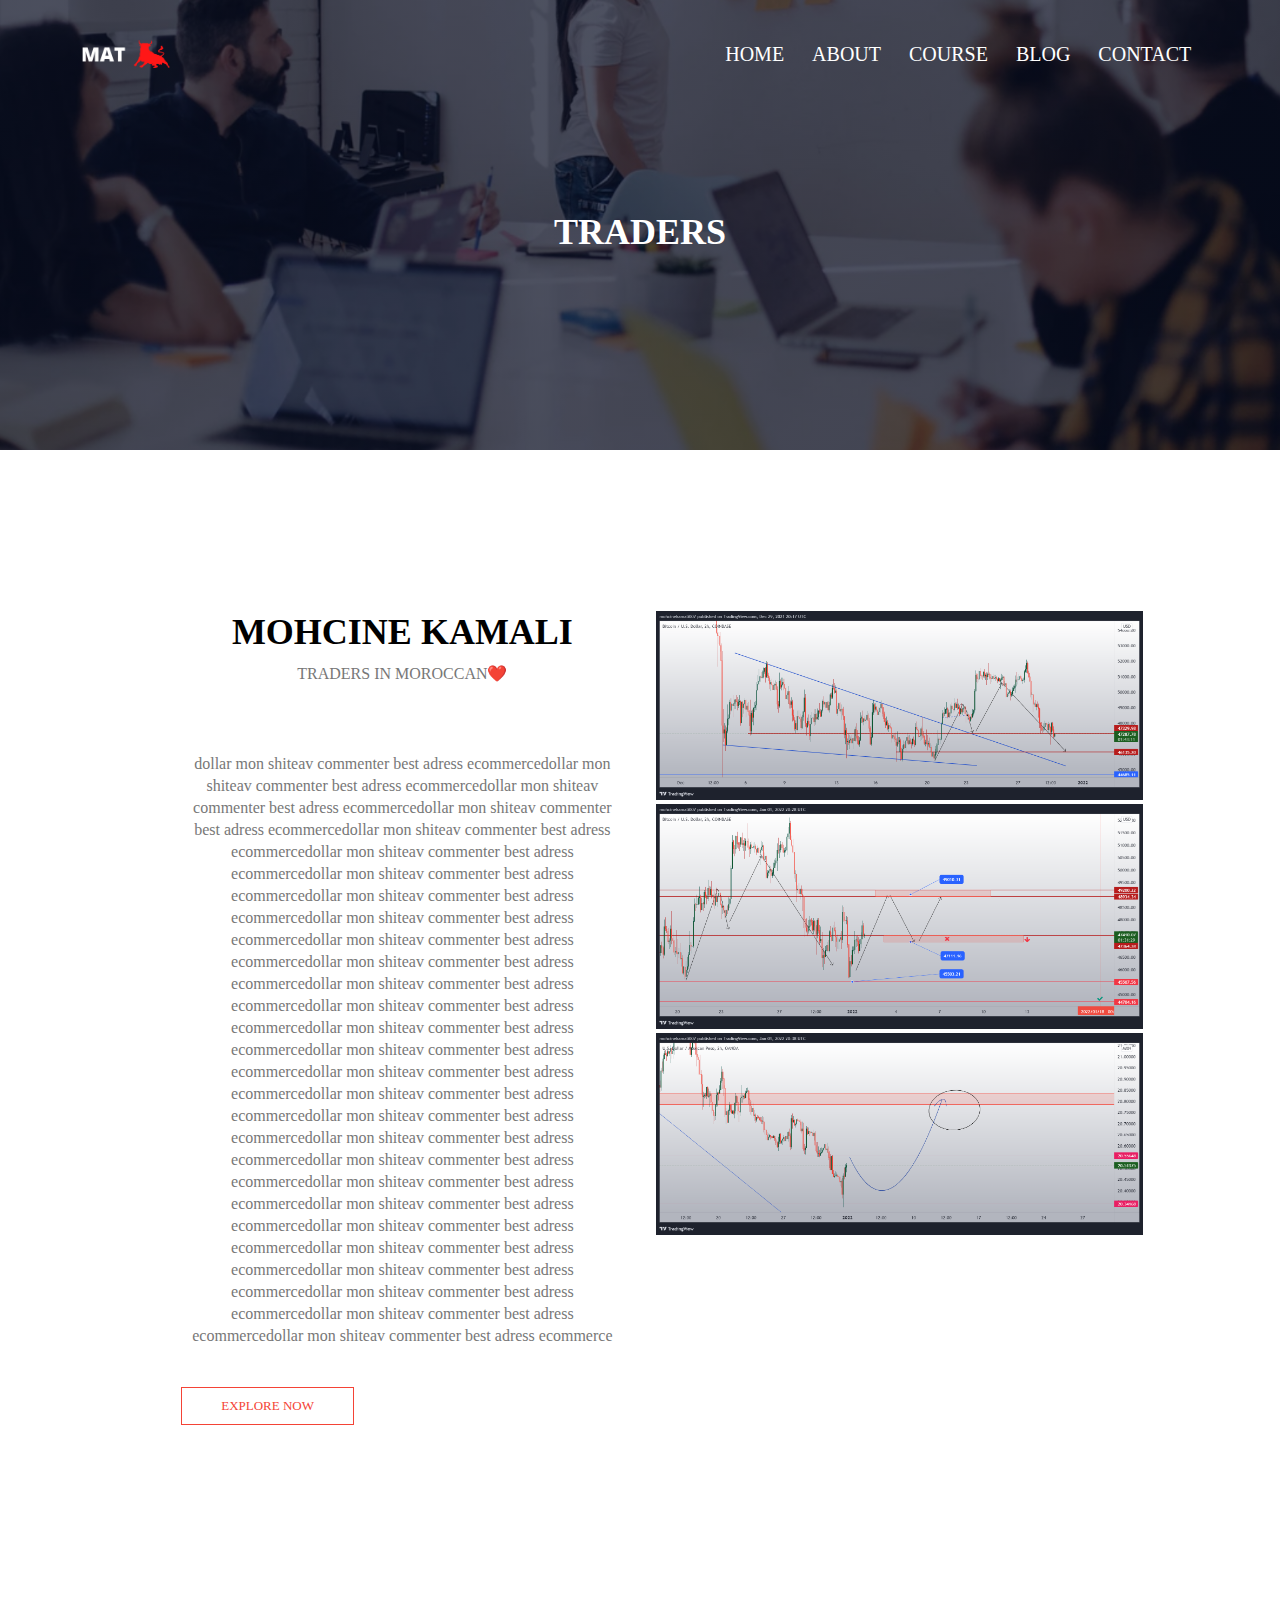
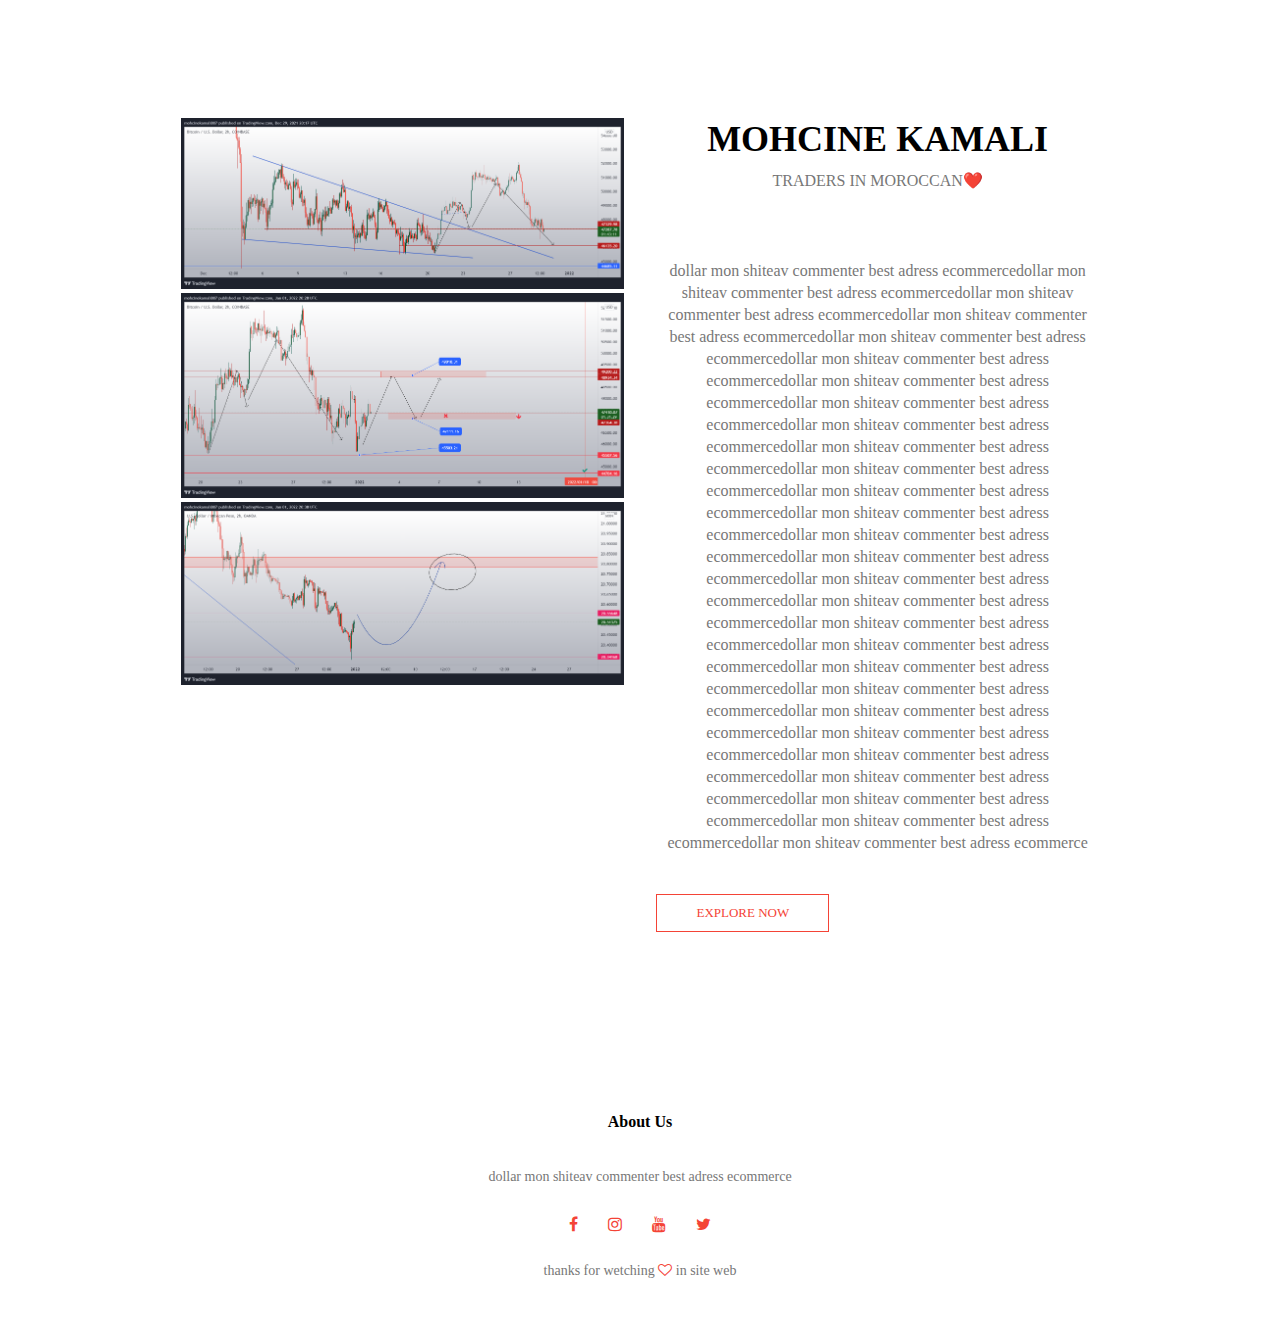
<file: TRADER.html>
<!DOCTYPE html>
<html>
<head>
    <meta name="viewport" content="with=device-width, initial-scale=1.0">
    <title>TRADERS</title>
    <link rel="stylesheet" href="style.css">
<link rel="stylesheet" href="https://stackpath.bootstrapcdn.com/font-awesome/4.7.0/css/font-awesome.min.css">
</head>
<body>
    <section class="sub-header">
        <nav>
            <a herf="index.html"><img src="images/MAT%201.png"></a>
            <div class="nav-links" id="navlinks">
                <i class="fa fa-times" onclick="hideMenu()"></i>
                <ul>
                    <li><a href="index.html">HOME</a></li>
                    <li><a href="about.html">ABOUT</a></li>
                    <li><a href="Course.html">COURSE</a></li>
                    <li><a href="blog.html">BLOG</a></li>
                    <li><a href="Contact.html">CONTACT</a></li>
                </ul>
            </div>
            <i class="fa fa-bars" onclick="showMenu()"></i>
        </nav>
        <h1>TRADERS</h1>
</section>

<!-------- TRADERS ---------->
    
<section class="About-Us">
    <div class="row">
        <div class="About-col">
            <h1>MOHCINE KAMALI</h1>
            <p>TRADERS IN MOROCCAN❤️</p>
            <br>
            <p>dollar mon shiteav commenter best adress ecommercedollar mon shiteav commenter best adress ecommercedollar mon shiteav commenter best adress ecommercedollar mon shiteav commenter best adress ecommercedollar mon shiteav commenter best adress ecommercedollar mon shiteav commenter best adress ecommercedollar mon shiteav commenter best adress ecommercedollar mon shiteav commenter best adress ecommercedollar mon shiteav commenter best adress ecommercedollar mon shiteav commenter best adress ecommercedollar mon shiteav commenter best adress ecommercedollar mon shiteav commenter best adress ecommercedollar mon shiteav commenter best adress ecommercedollar mon shiteav commenter best adress ecommercedollar mon shiteav commenter best adress ecommercedollar mon shiteav commenter best adress ecommercedollar mon shiteav commenter best adress ecommercedollar mon shiteav commenter best adress ecommercedollar mon shiteav commenter best adress ecommercedollar mon shiteav commenter best adress ecommercedollar mon shiteav commenter best adress ecommercedollar mon shiteav commenter best adress ecommercedollar mon shiteav commenter best adress ecommercedollar mon shiteav commenter best adress ecommercedollar mon shiteav commenter best adress ecommercedollar mon shiteav commenter best adress ecommercedollar mon shiteav commenter best adress ecommercedollar mon shiteav commenter best adress ecommerce</p>
            <a href="" class="hero-btn red-btn">EXPLORE NOW</a>
        </div>
        <div class="About-col">
            <img src="images/a.png">
             <img src="images/b.png">
            <img src="images/c.png">
        </div>
        </div>
</section>
    
    <!-------- TRADERS2 ---------->
    
<section class="About-Us2">
    <div class="row">
        <div class="About-col2">
            <img src="images/a.png">
             <img src="images/b.png">
            <img src="images/c.png">
        </div>
         <div class="About-col2">
            <h1>MOHCINE KAMALI</h1>
            <p>TRADERS IN MOROCCAN❤️</p>
            <br>
            <p>dollar mon shiteav commenter best adress ecommercedollar mon shiteav commenter best adress ecommercedollar mon shiteav commenter best adress ecommercedollar mon shiteav commenter best adress ecommercedollar mon shiteav commenter best adress ecommercedollar mon shiteav commenter best adress ecommercedollar mon shiteav commenter best adress ecommercedollar mon shiteav commenter best adress ecommercedollar mon shiteav commenter best adress ecommercedollar mon shiteav commenter best adress ecommercedollar mon shiteav commenter best adress ecommercedollar mon shiteav commenter best adress ecommercedollar mon shiteav commenter best adress ecommercedollar mon shiteav commenter best adress ecommercedollar mon shiteav commenter best adress ecommercedollar mon shiteav commenter best adress ecommercedollar mon shiteav commenter best adress ecommercedollar mon shiteav commenter best adress ecommercedollar mon shiteav commenter best adress ecommercedollar mon shiteav commenter best adress ecommercedollar mon shiteav commenter best adress ecommercedollar mon shiteav commenter best adress ecommercedollar mon shiteav commenter best adress ecommercedollar mon shiteav commenter best adress ecommercedollar mon shiteav commenter best adress ecommercedollar mon shiteav commenter best adress ecommercedollar mon shiteav commenter best adress ecommercedollar mon shiteav commenter best adress ecommerce</p>
            <a href="" class="hero-btn red-btn">EXPLORE NOW</a>
        </div>
        </div>
</section>


<!------- footer -------->
    
    <section class="footer">
        <h4>About Us</h4>
        <p>dollar mon shiteav commenter best adress ecommerce</p>
        <div class="icons">
            <i class="fa fa-facebook"></i>
            <i class="fa fa-instagram"></i>
            <i class="fa fa-youtube"></i>
            <i class="fa fa-twitter"></i>
        </div>
        <p>thanks for wetching <i class="fa fa-heart-o"></i> in site web </p>
    </section>
    
    
    
<!--------JavaScript for toggle Menu-------->
<script>
    
    var navlinks = document.getElementById("navlinks");
    function showMenu(){
        navlinks.style.right = "0";
    }
    function hideMenu(){
        navlinks.style.right = "-200px";
    }
    
</script>
    
</body>
</html>
</file>
<file: style.css>
*{
    margin: 0;
    padding: 0;
}
.header{
    min-height:100vh;
    width:100%;
    background-image: linear-gradient(rgba(4,9,30,0.3),rgba(4,9,30,0.3)),url(images/PHOTO3.jpg);
    background-position: center;
    background-size: cover;
    position: relative;
}
nav{
    display: flex;
    padding: 2% 6%;
    justify-content: space-between;
    align-items: center;
}
nav img{
    width: 100px;
    top: 4%;
    left: 5%;
}
.nav-links{
    flex: 1;
    text-align: right;
}
.nav-links ul li{
    list-style: none;
    display: inline-block;
    padding: 8px 12px;
    position: relative
}
.nav-links ul li a{
    color: #fff;
    text-decoration: none;
    font-size: 20px;
}
.nav-links ul li::after{
    content: '';
    width: 0%;
    height: 2px;
    background: #f44336;
    display: block;
    margin: auto;
    transition: 0.5s;
}
.nav-links ul li:hover::after{
    width: 100%;
}
.text-box{
    width: 90%;
    color: #f44336;
    position: absolute;
    top: 50%;
    left: 50%;
    transform: translate(-50%,-50%);
    text-align: center;
}
.text-box h1{
    font-size: 500%;
    color: black;
}
.text-box h2{
    font-size: 300%;
    color: white;
   }
.text-box p{
    margin: 10px 0 40px;
    font-size:  50px;
    color:white;
}
.hero-btn{
    display: inline-block;
    text-decoration: none;
    color: #fff;
    border: 1px solid #fff;
    padding: 10px 39px;
    font-size: 13px;
    background: transparent;
    position: relative;
    cursor: pointer;
}
.hero-btn:hover{
    border: 1px solid #f44336;
    background: #f44336;
    transition: 1s;
}
nav .fa{
    display: none;
}
@media(max-width: 700px){
    .text-box h1{
        font-size: 250%;
    }
    .text-box h2{
    font-size: 150%;
    color: white;
   }
    .text-box p{
    margin: 10px 0 40px;
    font-size:  25px;
    color:white;
}
    .nav-links ul li{
        display: block;
    }
    .nav-links{
        position: fixed;
        background: #eb0cef4f;
        height: 100vh;
        width: 200px;
        top: 0;
        right: 0;
        text-align: left;
        z-index: 2;
        transition: 2s;
    }
    nav .fa{
        display: block;
        color: #fff;
        margin: 10px;
        font-size: 22px;
        cursor: pointer;
    }
    .nav-links ul{
        padding: 30px;
    }
    nav img{
    width: 100px;
    top: 4%;
    left: 5%;
}
}

/*------ COURSE ------*/
.COURSE{
    width: 80%;
    margin: auto;
    text-align: center;
    padding-top: 100px;
}
h1{
    font-size: 36px;
    font-weight: 600;
    
    
    
}
p{
    color: #777;
    font-size: 14px;
    font-weight: 300;
    line-height: 22px;
    padding: 10px;
}
.COURSE img{
    width: 200px;
    top: 4%;
    left: 5%;
}

.row{
    margin: 5%;
    display: flex;
    justify-content: space-between;
}
.COURSE-col{
    flex-basis: 31%;
    background: #fff3f3;
    border-radius: 10px;
    margin-bottom: 5%;
    padding: 20px; 12px;
    box-sizing: border-box;
    transition: 0.5s;
}
h3{
    text-align: center;
    font-weight: 600;
    margin: 10px 0;
    text-decoration: none;
    list-style: none;
    display: inline-block;
}
.COURSE-col:hover{
    box-shadow: 0 0 20px 0px rgba(0,0,0,0.2);
}
@media(max-width: 700px){
    .row{
        flex-direction: column;
    }
}

/*----- campus ------*/

.campus{
    width: 80%;
    margin: auto;
    text-align: center;
    padding-top: 50px;
}
.campus-col{
    flex-basis: 32%;
    border-radius: 10px;
    margin-bottom: 30px;
    position: relative;
    overflow: hidden;
}
.campus-col img{
    width: 100%;
    display: block;
}
.layer{
    background: transparent;
    height: 100%;
    width: 100%;
    position: absolute;
    top: 0;
    left: 0;
    transition: 0.5s;
}
.layer:hover{
    background: rgba(10 6 100 / 63%);
}
.layer h3{
    width: 100%;
    font-weight: 500;
    color: #fff;
    font-size: 26px;
    bottom: 0;
    left: 50%;
    transform: translateX(-50%);
    position: absolute;
    opacity: 0;
    transition: 0.5s;
}
.layer:hover h3{
    bottom: 49%;
    opacity: 1;
}

/*------ Facilities --------*/

.Facilities{
     width: 80%;
    margin: auto;
    text-align: center;
    padding-top: 100px;
}
.Facilities-col{
    flex-basis: 31%;
    border-radius: 10px;
    margin-bottom: 5%;
    text-align: left;
}
.Facilities-col img{
    width: 100%;
    border-radius: 10px;
    cursor: pointer;
    margin-bottom: 5%;
}
.Facilities-col p{
    padding: 0;
}
.Facilities-col h3{
    margin-top: 16px;
    margin-bottom: 15px;
    text-align: left;
    
}

/*------- testmonials --------*/
.testmonials{
     width: 80%;
    margin: auto;
    text-align: center;
    padding-top: 50px;
}
.testmonial-col{
    flex-basis: 44%;
    border-radius: 10px;
    margin-bottom: 5%;
    text-align: left;
    background: #fff3f3;
    padding: 25px;
    cursor: pointer;
    display: flex;
}
.testmonial-col h3{
    color: #555;
    text-decoration: none;
    list-style: none;
    display: inline-block;
}
.testmonial-col img{
    height: 40px;
    margin-left: 5px;
    margin-right: 30px;
    border-radius: 50%;
}
.testmonial-col p{
    padding: 0;
}
.testmonial-col h3{
    margin-top: 15px;
    text-align: left;
}
.testmonial-col .fa{
    color: #f44336;
}
@media(max-width: 700px){
    .testmonial-col img{
    margin-left: 0px;
    margin-right: 15px;
   }
}
/*------ call to action -------*/

.cta{
    margin: 100px auto;
    width: 80%;
    background-image: linear-gradient(rgb(30 25 4 / 41%),rgb(11 2 31 / 69%)),url(images/banner2.jpg);
    background-position: center;
    background-size: cover;
    border-radius: 10px;
    text-align: center;
    padding: 100px 0;
}
.cta h1{
    color: #fff;
    margin-bottom: 40px;
    padding: 0;
}
@media(max-width: 700px){
    .cta{
        font-size: 24px;
    }
}

/*------ footer -------*/

.footer{
    width: 100%;
    text-align: center;
    padding: 30px 0;
    
}
.footer h4{
    margin-bottom: 25px;
    margin-top: 20px;
    font-weight: 600;
}
.icons .fa{
    color: #f44336;
    margin: 0 13px;
    cursor: pointer;
    padding: 18px 0;
}
.fa-heart-o{
    color: #f44336;
}

/*--------- About Us page ----------*/ 

.sub-header{
    height: 50vh;
    width: 100%;
    background-image: linear-gradient(rgba(4,9,30,0.7),rgba(4,9,30,0.7)),url(images/banner2.jpg);
    background-position: center;
    background-size: cover;
    text-align: center;
    color: #fff;
}
.sub-header h1{
    margin-top: 100px;
}
.About-Us{
    width: 80%;
    margin: auto;
    padding-top: 80px;
    padding-bottom: 50px;
}

.About-col{
    flex-basis: 48%;
    padding: 30px 2px;
}
.About-col img{
    width: 110%;
}
.About-col h1{
    padding-top: 0;
    text-align: center;
    width: 100%;
}
.About-col p{
    padding: 15px 0 25px;
    padding: 0;
    text-align: center;
    width: 100%;
    margin: 10px 0 40px;
    font-size:  16px;
}
.red-btn{
    border: 1px solid #f44336;
    background: transparent;
    color: #f44336;
}
.red-btn:hover{
    color: #fff;
}
/*----------- blog-content ----------*/

.blog-content{
    width: 80%;
    margin: auto;
    padding: 60px 0;
}
.blog-left{
    flex-basis: 65%;
}
.blog-left img{
    width: 100%;
}
.blog-left h2{
    color: #222;
    font-weight: 600;
    margin: 30px 0;
}
.blog-left p{
    color: #666;
    padding: 0;
}
.blog-right{
    flex-basis: 32%;
}
.blog-right h3{
    background: #f44336;
    color: #fff;
    padding: 7px;
    font-size: 16px;
    margin-bottom: 20px;
}
.blog-right div{
    display: flex;
    align-items: center;
    justify-content: space-between;
    color: #555;
    padding: 8px;
    box-sizing: border-box;

}
.comment-box h3{
    border: 1px solid #ccc;
    margin: 50px 0;
    padding: 10px 20px;
}
.comment-box h3{
    text-align: left;
}
.comment-form input, .comment-form textarea{
    width: 100%;
    padding: 10px;
    margin: 15px 0;
    box-sizing: border-box;
    border: none;
    outline: none;
    background: #f0f0f0;
}
.comment-form button{
    margin: 10px 0;
}

@media(max-width:700px){
    .sub-header{
        font-size: 24px;
    }
}

/*--------- Contact Us page ----------*/

.location{
    width: 80%;
    margin: auto;
    padding: 80px 0;
}
.location iframe{
    width: 100%;
}
.Contact-Us{
    width: 80%;
    margin: auto;
}
.Contact-col{
    flex-basis: 48%;
    margin-bottom: 30px;
}
.Contact-col div{
    display: flex;
    align-items: center;
    margin-bottom: 40px;
}
.Contact-col div .fa{
    font-size: 28px;
    color: #f44336;
    margin: 10px;
    margin-right: 30px;
}
.Contact-col div p{
    padding: 0;
}
.Contact-col div h5{
    font-size: 20px;
    margin-bottom: 5px;
    color: #555;
    font-weight: 400;
    text-decoration: none;
    list-style: none;
    display: inline-block;
}
.Contact-col input, .Contact-col textarea{
    width: 100%;
    padding: 15px;
    margin-bottom: 17px;
    outline: none;
    border: 1px solid #ccc;
    box-sizing: border-box; 
}
/*------ Facilities1 --------*/

.Facilities1{
     width: 80%;
    margin: auto;
    text-align: center;
    padding-top: 100px;
}
.Facilities-col1{
    flex-basis: 31%;
    border-radius: 10px;
    margin-bottom: 5%;
    text-align: left;
}
.Facilities-col1 img{
    width: 100%;
    border-radius: 10px;
}
.Facilities-col1 p{
    padding: 0;
    text-align: center;
    width: 100%;
    margin: 10px 0 40px;
    font-size:  16px;
}
.Facilities-col1 h3{
    margin-top: 30px;
    margin-bottom: 30px;
    text-align: left;
    color: black;
    font-size: 40px;
    width: 100%;
    text-align: center;
}
.Facilities-col1 hero-btn{
    display: inline-block;
    text-decoration: none;
    color: #fff;
    border: 1px solid #fff;
    padding: 10px 39px;
    font-size: 13px;
    background: transparent;
    position: relative;
    cursor: pointer;
}

/*-------- TRADERS2 ----------*/

.About-col2{
    flex-basis: 48%;
    padding: 30px 4px;
}
.About-col2 img{
    width: 100%;
}
.About-Us2{
    width: 80%;
    margin: auto;
    padding-top: 80px;
    padding-bottom: 50px;
}

.About-col2{
    flex-basis: 48%;
    padding: 30px 2px;
}
.About-col2 h1{
    padding-top: 0;
    text-align: center;
    width: 100%;
}
.About-col2 p{
    padding: 15px 0 25px;
    padding: 0;
    text-align: center;
    width: 100%;
    margin: 10px 0 40px;
    font-size:  16px;
}
.red-btn2{
    border: 1px solid #f44336;
    background: transparent;
    color: #f44336;
}
.red-btn:hover{
    color: #fff;
}
</file>
